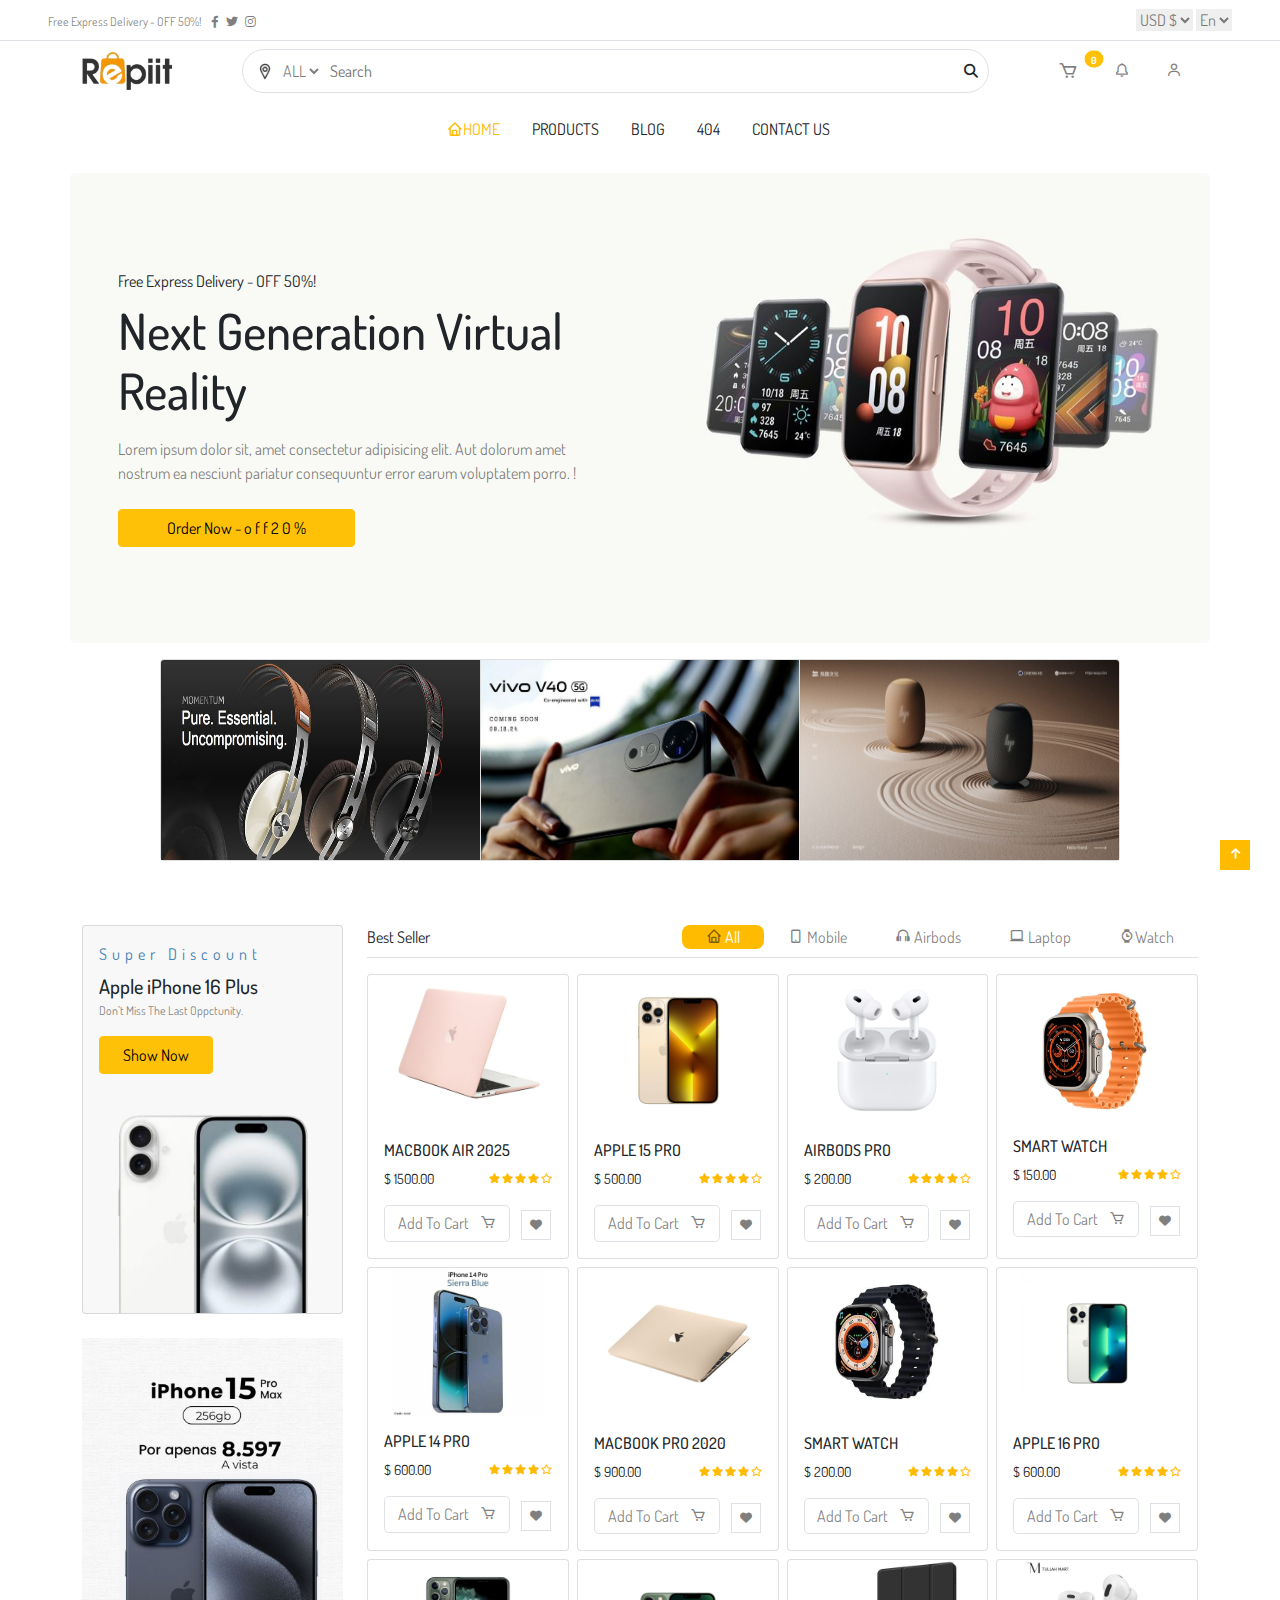
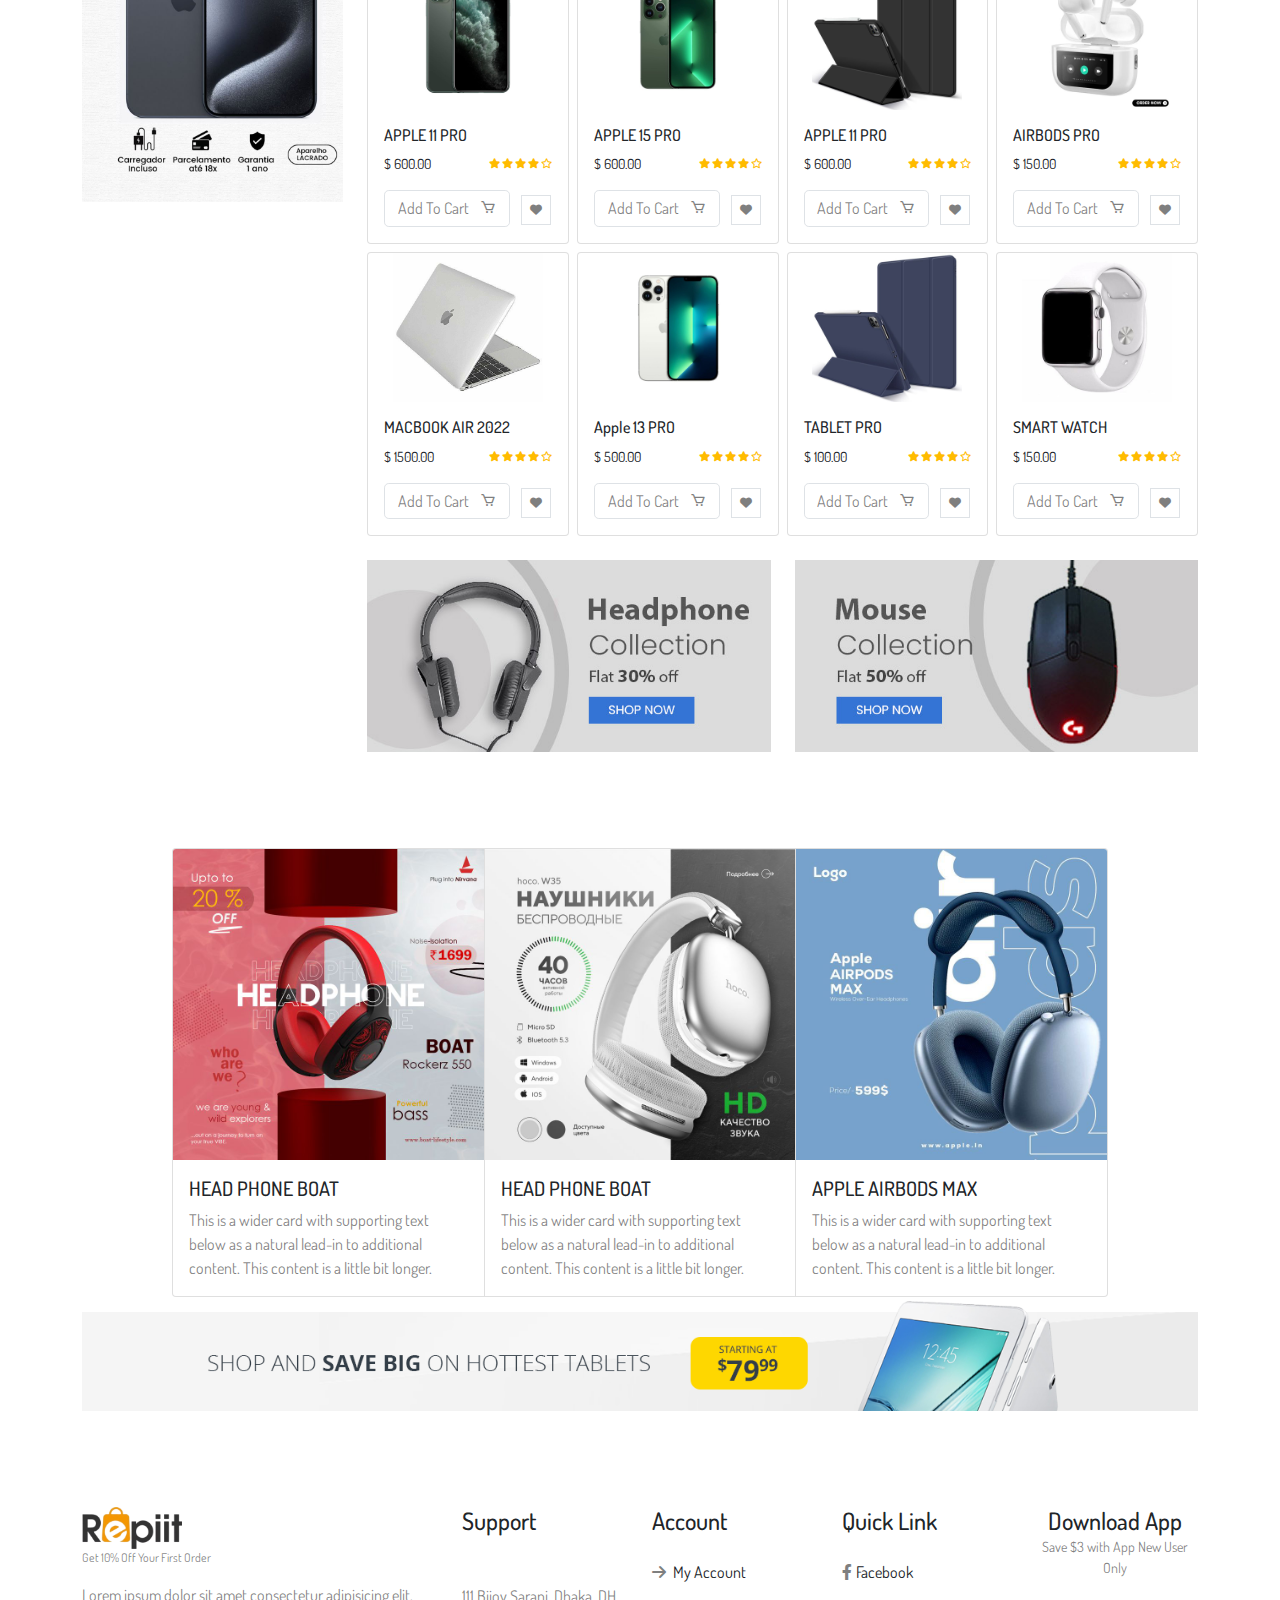
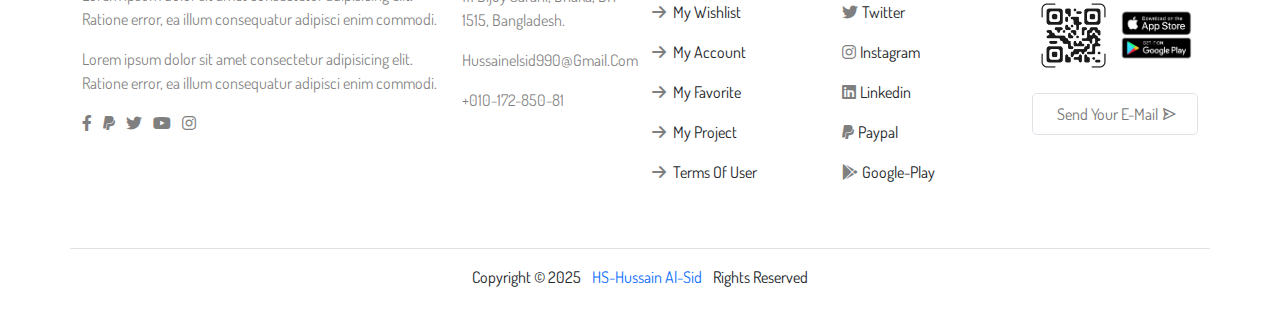
<file: index.html>
<!DOCTYPE html>
<html lang="en">
<head>
    <meta charset="UTF-8">
    <meta name="viewport" content="width=device-width, initial-scale=1.0">
    <title>R e p i i t</title>
    <link rel="stylesheet" href="css/style.css">
    <!-- font Awesome -->
    <link rel="stylesheet" href="css/all.min.css">
    <!-- bootstrap 5 -->
    <link rel="stylesheet" href="css/bootstrap.min.css">

    <link rel="stylesheet" href="css/normalize.css">
    <!-- icon -->
    <link rel="icon" href="image/logo-icon .png">
        <!-- google font  -->
    <link href="https://fonts.googleapis.com/css2?family=Dosis:wght@200..800&family=Nunito:ital,wght@0,200..1000;1,200..1000&family=Quicksand:wght@300..700&family=Roboto+Mono:ital,wght@0,100..700;1,100..700&family=Roboto:ital,wght@0,100..900;1,100..900&family=Varela+Round&family=Work+Sans:ital@0;1&display=swap" rel="stylesheet"/>
    <link href='https://unpkg.com/boxicons@2.1.4/css/boxicons.min.css' rel='stylesheet'>
</head>
<body class="position-relative">
    <a href="#top" class=" text-center  move"><i class= "  fa-solid fa-arrow-up text-black-50 pt-2  "></i>
</a>

<!-- header -->
<header>
    <div class="header-top  text-black-50  w-100 px-md-5 px-2 d-flex justify-content-between border-1 border-bottom py-2">
        <p class="mb-0">
            <span>Free Express Delivery - OFF 50%! </span>
            <sapn class="social ms-2">
                <i class="pe-1 fa-brands fa-facebook-f"></i>
                <i class="pe-1 fa-brands fa-twitter"></i>
                <i class="fa-brands fa-instagram"></i>
            </sapn>
        </p>
    <div>
        <select class="border-0 text-black-50" name="" id="">
            <option value="USD"> USD $</option>
            <option value="EUR">EUR</option>
            <option value="GBP">GBP</option>
        </select>
        <select  class="border-0 text-black-50"  name="" id="">
            <option value="En">En</option>
            <option value="Ar">Ar</option>
        </select>
    </div>
    </div>
    <div class="header-center mt-md-0 mt-2 py-2 container d-flex justify-content-between align-items-center ">
        <img src="image/logo.png" class="logo"  alt="">
        <div class="search position-relative border border-1 ms-2 ms-md-0 px-3   py-md-1 rounded-pill d-flex justify-content-between align-items-center">
            <img src="image/location.png" class=" me-1 me-md-2" style="width: 12px;" alt="">
            <select name="" class="border-0 bg-white text-black-50" id="">
                <option value="">ALL</option>
            </select>
            <input type="search" class="border-0 p-md-2 px-1 py-2  rounded-pill" placeholder="Search ">
             <i class="fa-solid fa-search"></i> 
        </div>
        <div class="d-flex user">
            <button  class="push text-black-50 position-relative  "><i class='me-md-3  fs-5 bx bx-cart'></i><span class=" position-absolute top-0 start-100 translate-middle badge rounded-pill bg-warning" style="font-size: 10px;" id="quantity">0</span></button>
            <div class="sidebar text-white p-3  position-absolute  end-0">
            <i class="fa fa-solid fa-x exit"></i>
            <div id="cartItem" class="text-capitalize mt-3 ">your cart</div>       
            <div class="foot d-flex justify-content-between align-items-center border-top border-1 pt-3 ">
                <h5 class="text-capitalize text-warning ">total</h5>
                <p id="total" class="text-warning">$ 0.00</p>
    </div>
            </div>
            
            <a href="" class="text-black-50"><i class='mx-md-3 px-1 fs-6 bx bx-bell'></i></a>
            <a href="login.html" target="_blank" class="text-black-50"><i class='mx-md-3 fs-6 bx bx-user'></i></a>
        </div>
    </div>
    <div class="header-bootom container pt-2  ">
        <nav class="navbar navbar-expand-lg pt-0">
            <ul class="nav m-auto py-md-2 d-flex align-items-center ">
                <li class="pe-md-3 pe-1 ">
                    <div class="d-flex align-items-center">
                        <i class='bx bx-home text-black-50 active' ></i>
                        <a href="index.html" target="_self" class="active text-uppercase text-dark">home</a>
                    </div>
                </li>
                <li class="px-md-3 px-1"><a href="#product" class="text-dark text-uppercase ">Products</a></li>
                <li class="px-md-3 px-1"><a href="#blog" class="text-dark text-uppercase ">Blog</a></li>
                <li class="px-md-3 px-1"><a href="404.html" target="_self" class="text-dark text-capitalize">404</a></li>
                <li class="ps-md-3 px-1"><a href="contact.html" target="_self" class="text-dark text-uppercase ">Contact us</a></li>
            </ul>
        </nav>
    </div>
</header>
<!--end header -->
<!-- home -->
<section class="home py-3">
    <div class="container py-5 rounded-3  ">
        <div class="row">
<div class="col-md-6  p-5 text-center text-md-start">
    <p class="m-0">Free Express Delivery - OFF 50%!</p>
    <h1 class="text-capitalize  my-2">Next Generation Virtual reality</h1>
    <p class="text-black-50 py-2">Lorem ipsum dolor sit, amet consectetur adipisicing elit. Aut dolorum amet nostrum ea nesciunt pariatur consequuntur error earum voluptatem porro. !</p>
    <a href="contact.html" target="_blank" class="btn btn-warning px-5 ">Order Now - o f f 2 0 %</a>
</div>
<div class="col-md-6 ">
    <img src="image/home (5).jpeg" class="w-100  home-photo" alt="">
</div>
        </div>
    </div>
    <div class="card-group w-75 m-auto mt-3">
    <div class="card">
        <img src="image/Sennheiser.jpeg" class="card-img-top" alt="...">
    </div>
    <div class="card">
        <img src="image/Upcoming vivo V40 is co-engineered with ZEISS.jpeg" class="card-img-top" alt="...">
    </div>
    <div class="card">
        <img src="image/download (27).jpeg" class="card-img-top" alt="...">
    </div>
</div>
</section>
<!--end home -->
<!-- product -->
<section class="product py-5" id="product">
    <div class="container">
        <div class="row">
            <div class="col-md-3  position-relative">
                <div class="card discount">
                    <div class="card-body">
                    <span class="text-capitalize">super discount</span>
                    <h5 class="card-title pt-2 mb-1">Apple iPhone 16 Plus</h5>
                    <p class="card-text text-capitalize text-black-50">don’t miss the last oppctunity.</p>
                    <a href="detiels.html" class="btn btn-warning w-50">Show Now</a>
                    </div>
                    <img src="image/png.png" class="card-img-top w-75 m-auto pt-4" alt="">
                </div>
                <div class="mt-4">
                    <img src="image/d.jpeg" class="w-100" alt="">
                </div>
                <div class="mt-4">
                    <video src="image/v.mp4" class="w-100"  muted autoplay loop  >
                         
                    </video>
                </div>
            </div>
            <div class="col-md-9">
            <div class="top mt-md-0 mt-4 d-flex justify-content-between pb-2 border-bottom">
                <p class="p-0 m-0 text-capitalize">best seller</p>
                <ul class="m-0 d-flex justify-content-between switcher">
                    <li data-cat=".all" class="px-md-4 px-2 text-black-50 text-capitalize active"><i class='bx bx-home bx-tada text-black-50 '></i> All</li>
                    <li data-cat=".mobile" class="px-md-4 px-2 text-black-50 text-capitalize"><i class='bx bx-mobile-alt bx-tada text-black-50 '></i> mobile</li>
                    <li data-cat=".headphone" class="px-md-4 px-2 text-black-50 text-capitalize"><i class='bx bx-headphone bx-tada text-black-50 '></i> airbods</li>
                    <li data-cat=".laptop" class="px-md-4 px-2 text-black-50 text-capitalize"><i class='bx bx-laptop bx-tada text-black-50 '></i> laptop</li>
                    <li data-cat=".watch" class="px-md-4 px-2 text-black-50 text-capitalize"><i class='bx bxs-watch text-black-50-alt bx-tada text-black-50' ></i>watch</li>
                </ul>
            </div>
                <div id="root"  class=" content row row-cols-1 row-cols-md-4 pt-3 mt-  g-2">
                    
                </div>
                <div class="poster-elec row mt-4 ">
                <div class="col-6"><img src="image/electronics-banner-1.jpg" class="w-100" alt=""></div>
                <div class="col-6"><img src="image/electronics-banner-2.jpg" class="w-100" alt=""></div>
                </div>
            </div>
        </div>
        <!-- <img src="" alt=""> -->
    </div>
</section>
<!--end product -->
<!-- blog -->
<section class="blog" id="blog">
    <div class="container w-75 m-auto mt-md-5">
                <div class="card-group  mt-md-3">
                    <div class="card">
                        <img src="image/blog (2).jpeg" class="w-100 card-img-top" alt="...">
                        <div class="card-body">
                        <h5 class="card-title">HEAD PHONE BOAT</h5>
                        <p class="card-text text-black-50">This is a wider card with supporting text below as a natural lead-in to additional content. This content is a little bit longer.</p>
                        </div>
                    </div>
                    <div class="card">
                        <img src="image/blog.jpeg" class="w-100 card-img-top" alt="...">
                        <div class="card-body">
                        <h5 class="card-title">HEAD PHONE BOAT</h5>
                        <p class="card-text text-black-50">This is a wider card with supporting text below as a natural lead-in to additional content. This content is a little bit longer.</p>
                        </div>
                    </div>
                    <div class="card">
                        <img src="image/blog (3).jpeg" class="w-100 card-img-top" alt="...">
                        <div class="card-body">
                        <h5 class="card-title">APPLE AIRBODS MAX</h5>
                        <p class="card-text text-black-50">This is a wider card with supporting text below as a natural lead-in to additional content. This content is a little bit longer.</p>
                        </div>
                    </div>
                </div>
    </div>
</section>
<!-- end blog -->
<!-- banner -->
<section class="banner">
    <div class="container">
        <img src="image/home-v5-banner.png" class="w-100" alt="">
    </div>
</section>
<!--end banner -->
<!-- footer -->
<footer class="container pt-md-5">
<div class="row border-bottom py-md-5 py-3 ">
    <div class="col-md-4 text-center text-md-start mb-3 mb-md-0">
        <img src="image/logo.png" style="width: 100px;" alt="" class="logo">
        <p class="text-black-50 text-capitalize" style="font-size: 12px;">Get 10% off your first order</p>
        <p class="text-black-50">Lorem ipsum dolor sit amet consectetur adipisicing elit. Ratione error, ea illum consequatur adipisci enim commodi.</p>
        <p class="text-black-50">Lorem ipsum dolor sit amet consectetur adipisicing elit. Ratione error, ea illum consequatur adipisci enim commodi.</p>
        <div class="social">
                <i class="text-black-50 pe-2 fa-brands fa-facebook-f"></i>
                <i class="text-black-50 pe-2 fa-brands fa-paypal"></i>
                <i class="text-black-50 pe-2 fa-brands fa-twitter"></i>
                <i class="text-black-50 pe-2 fa-brands fa-youtube"></i>
                <i class="text-black-50      fa-brands fa-instagram"></i>
        </div>
    </div>
    <div class="col-md-2  text-center text-md-start">
        <h4 class="text-capitalize mb-md-5 mb-3 ">Support</h4>
        <p class="text-capitalize text-black-50">111 Bijoy sarani, Dhaka,  DH 1515, Bangladesh.</p>
        <p class="text-capitalize text-black-50">hussainelsid990@gmail.com</p>
        <p class="text-capitalize text-black-50">+010-172-850-81</p>
    </div>
    <div class="col-md-2  text-center text-md-start  mb-md-0 mb-4 ">
        <h4 class="mb-4">Account</h4>
        <li class="mb-3"><a class="text-decoration-none text-capitalize text-dark " href="#"> <i class="text-black-50 pe-1 fa-solid fa-arrow-right"></i> my account </a></li>
        <li class="mb-3"><a class="text-decoration-none text-capitalize text-dark " href="#"> <i class="text-black-50 pe-1 fa-solid fa-arrow-right"></i> my wishlist </a></li>
        <li class="mb-3"><a class="text-decoration-none text-capitalize text-dark " href="#"> <i class="text-black-50 pe-1 fa-solid fa-arrow-right"></i> my account </a></li>
        <li class="mb-3"><a class="text-decoration-none text-capitalize text-dark " href="#"> <i class="text-black-50 pe-1 fa-solid fa-arrow-right"></i> my favorite </a></li>
        <li class="mb-3"><a class="text-decoration-none text-capitalize text-dark " href="#"> <i class="text-black-50 pe-1 fa-solid fa-arrow-right"></i> my project </a></li>
        <li class="mb-3"><a class="text-decoration-none text-capitalize text-dark " href="#"> <i class="text-black-50 pe-1 fa-solid fa-arrow-right"></i> terms of user </a></li>
    </div>
    <div class="col-md-2  text-center text-md-start mb-md-0 mb-4">
        <h4 class="mb-4">Quick Link</h4>
        <li class="mb-3"><a class="text-decoration-none text-capitalize text-dark  " href="#"> <i class="text-black-50 pe-1 fa-brands fa-facebook-f"></i>facebook</a></li>
        <li class="mb-3"><a class="text-decoration-none text-capitalize text-dark  " href="#"> <i class="text-black-50 pe-1 fa-brands fa-twitter"></i>twitter</a></li>
        <li class="mb-3"><a class="text-decoration-none text-capitalize text-dark  " href="#"> <i class="text-black-50 pe-1 fa-brands fa-instagram"></i>instagram</a></li>
        <li class="mb-3"><a class="text-decoration-none text-capitalize text-dark  " href="#"> <i class="text-black-50 pe-1 fa-brands fa-linkedin"></i>linkedin</a></li>
        <li class="mb-3"><a class="text-decoration-none text-capitalize text-dark  " href="#"> <i class="text-black-50 pe-1 fa-brands fa-paypal"></i>paypal</a></li>
        <li class="mb-3"><a class="text-decoration-none text-capitalize text-dark  " href="#"> <i class="text-black-50 pe-1 fa-brands fa-google-play"></i>google-play</a></li>    </div>
    <div class="col-md-2 mb-md-0 mb-3 text-center ">
    <h4 class="mb-0">Download App</h4>
    <p class="text-black-50" style="font-size: 14px;">Save $3 with App New User Only</p>
    <div class="mb-3">
        <img src="image/Premium Vector _ Qr code sample vector abstract icon isolated on white background Vector illustration.jpeg" class="w-50" alt=""><img src="image/app (2).jpeg" class="w-50" alt="">
    </div>
    <form action="">
        <div class="border py-2 rounded-3 position-relative ">
            <input type="email" name="" class="border-0 w-100 px-4 text-capitalize text-black-50 " placeholder="send your E-mail" id="">
            <i class='bx bx-send text-black-50'></i>
        </div>
    </form>
    </div>
</div>
<div class="text-center pt-3 pb-1">
            <p class="">Copyright &copy; 2025 <a href="" class="text-decoration-none  mx-2">HS-Hussain Al-Sid</a> Rights Reserved </p>
</div>
</footer>
<!-- footer -->
<script src="js/main.js"></script>
<script src="js/bootstrap.bundle.min.js"></script>
</body>
</html>
</file>
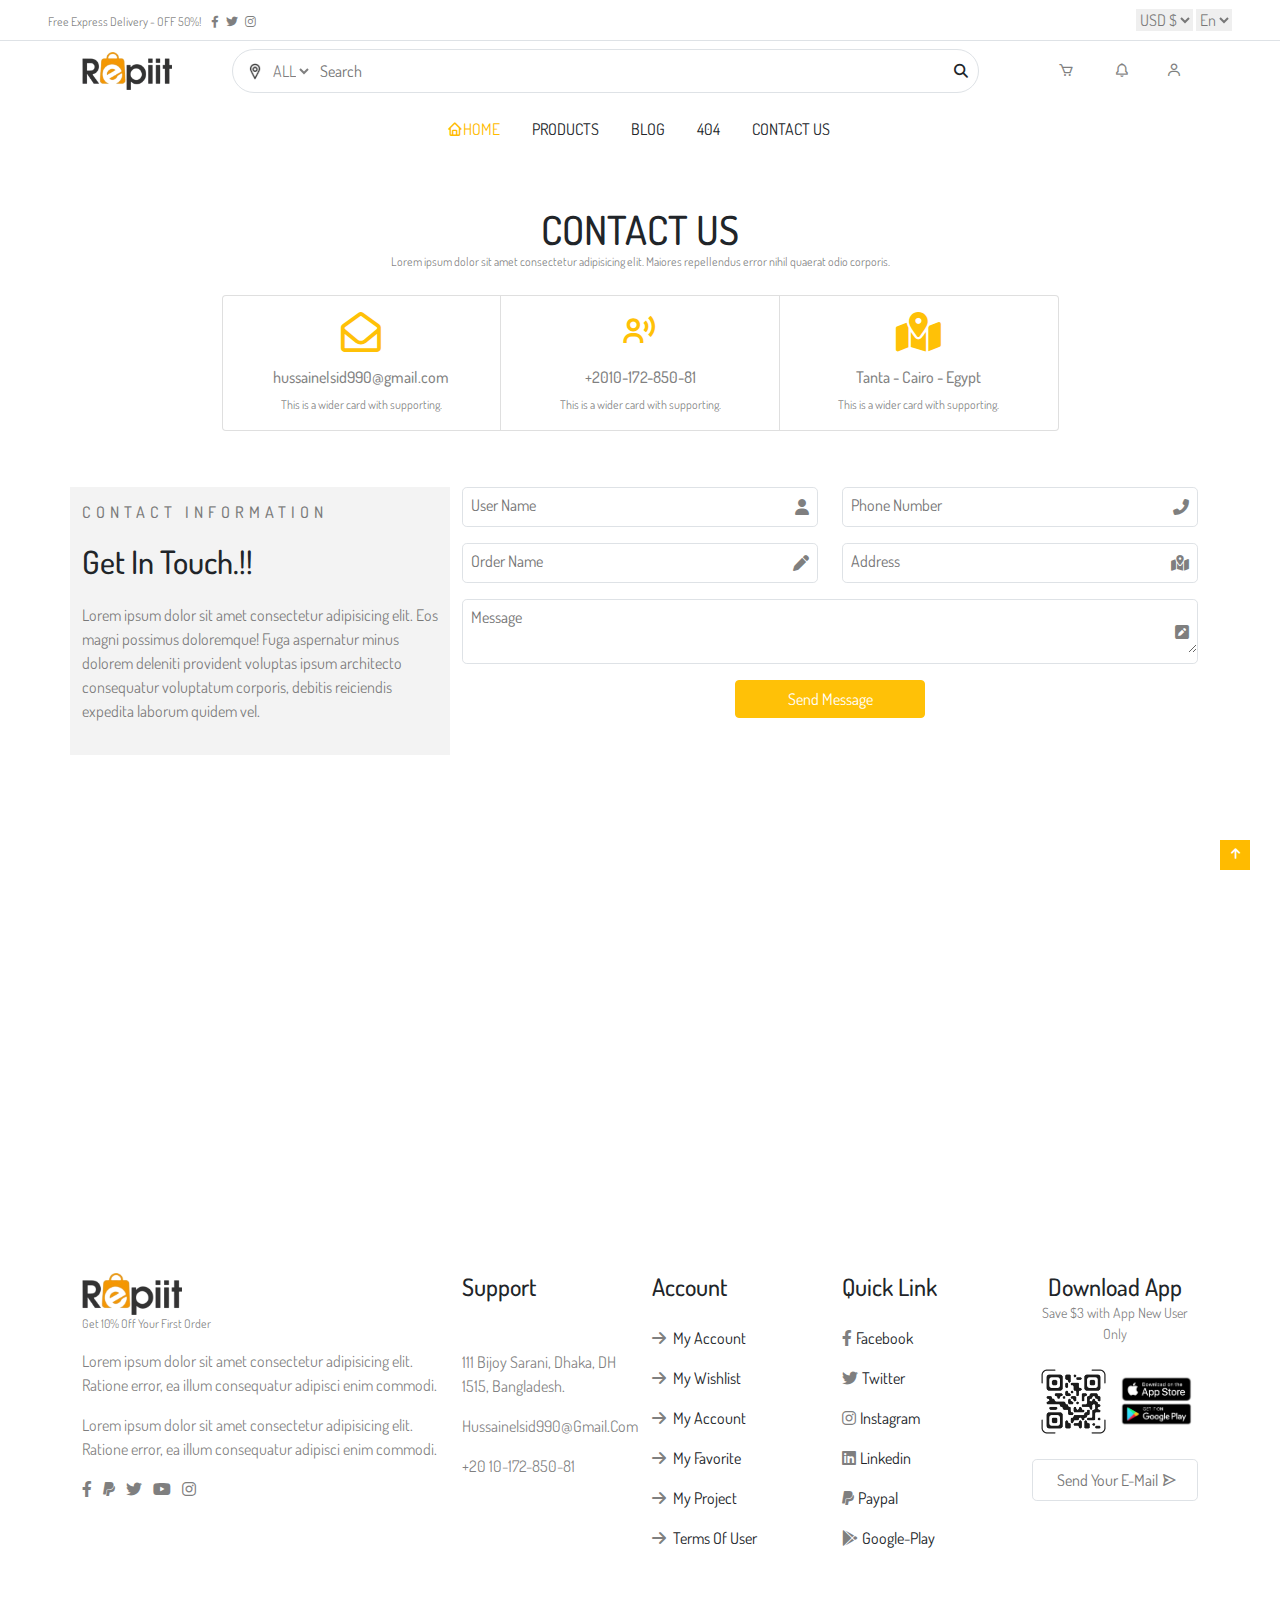
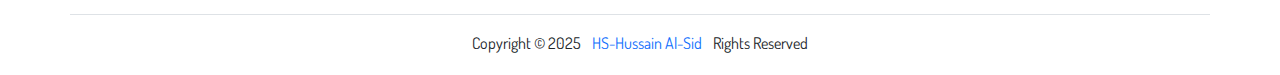
<file: contact.html>
<!DOCTYPE html>
<html lang="en">
<head>
    <meta charset="UTF-8">
    <meta name="viewport" content="width=device-width, initial-scale=1.0">
    <title>C O N T A C T U S</title>
    <link rel="stylesheet" href="css/style.css">
    <!-- font Awesome -->
    <link rel="stylesheet" href="css/all.min.css">
    <!-- bootstrap 5 -->
    <link rel="stylesheet" href="css/bootstrap.min.css">

    <link rel="stylesheet" href="css/normalize.css">
    <!-- icon -->
    <link rel="icon" href="image/logo-icon .png">
        <!-- google font  -->
    <link href="https://fonts.googleapis.com/css2?family=Dosis:wght@200..800&family=Nunito:ital,wght@0,200..1000;1,200..1000&family=Quicksand:wght@300..700&family=Roboto+Mono:ital,wght@0,100..700;1,100..700&family=Roboto:ital,wght@0,100..900;1,100..900&family=Varela+Round&family=Work+Sans:ital@0;1&display=swap" rel="stylesheet"/>
    <link href='https://unpkg.com/boxicons@2.1.4/css/boxicons.min.css' rel='stylesheet'>
</head>
  <body class="position-relative">
    <a href="#top" class=" text-center  move"><i class= "  fa-solid fa-arrow-up text-black-50 pt-2  "></i>
</a>
    <!-- header -->
<header>
    <div class="header-top  text-black-50  w-100 px-md-5 px-2 d-flex justify-content-between border-1 border-bottom py-2">
        <p class="mb-0">
            <span>Free Express Delivery - OFF 50%! </span>
            <sapn class="social ms-2">
                <i class="pe-1 fa-brands fa-facebook-f"></i>
                <i class="pe-1 fa-brands fa-twitter"></i>
                <i class="fa-brands fa-instagram"></i>
            </sapn>
        </p>
    <div>
        <select class="border-0 text-black-50" name="" id="">
            <option value="USD"> USD $</option>
            <option value="EUR">EUR</option>
            <option value="GBP">GBP</option>
        </select>
        <select  class="border-0 text-black-50"  name="" id="">
            <option value="En">En</option>
            <option value="Ar">Ar</option>
        </select>
    </div>
    </div>
    <div class="header-center mt-md-0 mt-2 py-2 container d-flex justify-content-between align-items-center ">
        <img src="image/logo.png" class="logo"  alt="">
        <div class="search position-relative border border-1 ms-2 ms-md-0 px-3   py-md-1 rounded-pill d-flex justify-content-between align-items-center">
            <img src="image/location.png" class=" me-1 me-md-2" style="width: 12px;" alt="">
            <select name="" class="border-0 bg-white text-black-50" id="">
                <option value="">ALL</option>
            </select>
            <input type="search" class="border-0 p-md-2 px-1 py-2  rounded-pill" placeholder="Search ">
             <i class="fa-solid fa-search"></i> 
        </div>
        <div class="d-flex user">

          <a href="" class="text-black-50"><i class='mx-md-3 px-1 fs-6 bx bx-cart'></i></a>
          <a href="" class="text-black-50"><i class='mx-md-3 px-1 fs-6 bx bx-bell'></i></a>
            
            <a href="login.html" target="_blank" class="text-black-50"><i class='mx-md-3 fs-6 bx bx-user'></i></a>
        </div>
    </div>
    <div class="header-bootom container pt-2  ">
        <nav class="navbar navbar-expand-lg pt-0">
            <ul class="nav m-auto py-md-2 d-flex align-items-center ">
                <li class="pe-md-3 pe-1 ">
                    <div class="d-flex align-items-center">
                        <i class='bx bx-home text-black-50 active' ></i>
                        <a href="index.html" target="_self" class="active text-uppercase text-dark">home</a>
                    </div>
                </li>
                <li class="px-md-3 px-1"><a href="index.html " class="text-dark text-uppercase ">Products</a></li>
                <li class="px-md-3 px-1"><a href="index.html " class="text-dark text-uppercase ">Blog</a></li>
                <li class="px-md-3 px-1"><a href="404.html" target="_self" class="text-dark text-capitalize">404</a></li>
                <li class="ps-md-3 px-1"><a href="#" target="_self" class="text-dark text-uppercase ">Contact us</a></li>
            </ul>
        </nav>
    </div>
</header>
    <!-- header -->
    <section class="contact">
      <div class="container  pt-md-5">
        <div class="tittel   text-center position-relative ">
          <h3 class="m-0 p-0 text-uppercase fs-1 ">contact us</h3>
          <p class="text-black-50" style="font-size: 12px;">Lorem ipsum dolor sit amet consectetur adipisicing elit. Maiores repellendus error nihil quaerat odio corporis.</p>
        </div>
        <div class="card-group w-75 m-auto mb-3 py-md-2 text-center">
          <div class="card">
            <i class="fs-1 text-warning pt-3 fa-regular fa-envelope-open"></i>
            <div class="card-body">
              <h6 class="card-title text-black-50">hussainelsid990@gmail.com</h6>
              <p style="font-size: 12px;" class="card-text text-black-50">This is a wider card with supporting.</p>
            </div>
          </div>
            <div class="card text-center">
            <i class="fs-1 text-warning pt-3 bx bx-user-voice"></i>
            <div class="card-body">
              <h6 class="card-title text-black-50">+2010-172-850-81</h6>
              <p style="font-size: 12px;" class="card-text text-black-50">This is a wider card with supporting.</p>
            </div>
          </div>
          <div class="card text-center">
            <i class="fs-1 text-warning pt-3 fa-solid fa-map-location-dot"></i>
            <div class="card-body">
              <h6 class="card-title text-black-50">Tanta - Cairo - Egypt</h6>
              <p style="font-size: 12px;" class="card-text text-black-50">This is a wider card with supporting.</p>
            </div>		
          </div>

        </div>
        <div class="row my-md-5">
          <div class="col-md-4 mb-4 py-3 text-center text-md-start" style="background-color: rgb(243, 243, 243);">
            <h6 class="text-black-50 text-uppercase" style="letter-spacing: 5px;">Contact Information</h6>
            <h1 class="">Get In Touch.!!</h2>
            <p  class="text-black-50">Lorem ipsum dolor sit amet consectetur adipisicing elit. Eos magni possimus doloremque! Fuga aspernatur minus dolorem deleniti provident voluptas ipsum architecto consequatur voluptatum corporis, debitis reiciendis expedita laborum quidem vel.</p>
          </div>
          <div class="col-md-8">
            <form action="">
            <div class="row">
                <div class="col-md-6">
                <div class="form-box  mb-3 ps-2 rounded-3 border border-1 pb-1 position-relative">
                    <input class="w-100 border-0 py-2" type="text" name="" placeholder="User Name" id="" style="outline: none; background-color: transparent;" />
                    <i class="fa fa-solid fa-user text-black-50 position-absolute top-50 end-0 translate-middle-y me-2"></i>
                </div>
                <div class="form-box  mb-3 ps-2 rounded-3 border border-1 pb-1 position-relative">
                    <input class="w-100 border-0 py-2" type="text" name="" placeholder="Order Name" id="" style="outline: none; background-color: transparent;" />
                    <i class="fa fa-solid fa-pen text-black-50 position-absolute top-50 end-0 translate-middle-y me-2"></i>
                </div>
 
                </div>
                <div class="col-md-6">
                <div class="form-box  mb-3 ps-2 rounded-3 border border-1 pb-1 position-relative">
                    <input class="w-100 border-0 py-2" type="number" name="" placeholder="Phone Number" id="" style="outline: none; background-color: transparent;" />
                    <i class="fa fa-solid fa-phone-flip text-black-50 position-absolute top-50 end-0 translate-middle-y me-2"></i>
                </div>
                                <div class="form-box  mb-3 ps-2 rounded-3 border border-1 pb-1 position-relative">
                    <input class="w-100 border-0 py-2" type="text" name="" placeholder="Address" id="" style="outline: none; background-color: transparent;" />
                    <i class="fa fa-solid fa-map-location-dot text-black-50 position-absolute top-50 end-0 translate-middle-y me-2"></i>
                </div>
                </div>
                <div class="col-md-12">
                    <div class="form-box  mb-3 ps-2 rounded-3 border border-1 pb-1 position-relative">
                    <textarea class="w-100 border-0 py-2" name="" placeholder="Message" id="" style="outline: none; background-color: transparent;"></textarea>
                    <i class="fa fa-solid fa-pen-square text-black-50 position-absolute top-50 end-0 translate-middle-y me-2"></i>
                </div>
            </div>
            <button class="btn btn-warning w-25 m-auto mb-3 text-white">Send Message</button>
            </form>
          </div>
        </div>
        <iframe
          class="rounded-3"
          src="https://www.google.com/maps/embed?pb=!1m18!1m12!1m3!1d6956.787680529979!2d31.00718156331567!3d30.797270044804204!2m3!1f0!2f0!3f0!3m2!1i1024!2i768!4f13.1!3m3!1m2!1s0x14f7c976cc688d87%3A0xd7aea7220d81518f!2z2LTYp9ix2Lkg2LPYudmK2K_YjCDYt9mG2LfYpyAo2YLYs9mFIDIp2Iwg2YLYs9mFINir2KfZhiDYt9mG2LfYp9iMINmF2K3Yp9mB2LjYqSDYp9mE2LrYsdio2YrYqQ!5e0!3m2!1sar!2seg!4v1738839104277!5m2!1sar!2seg"
          width="100%"
          height="350"
          style="border: 0"
          allowfullscreen=""
          loading="lazy"
          referrerpolicy="no-referrer-when-downgrade"
        ></iframe>
      </div>
    </section>
<!-- footer -->
<footer class="container pt-md-5">
<div class="row border-bottom py-md-5 py-3 ">
    <div class="col-md-4 text-center text-md-start mb-3 mb-md-0">
        <img src="image/logo.png" style="width: 100px;" alt="" class="logo">
        <p class="text-black-50 text-capitalize" style="font-size: 12px;">Get 10% off your first order</p>
        <p class="text-black-50">Lorem ipsum dolor sit amet consectetur adipisicing elit. Ratione error, ea illum consequatur adipisci enim commodi.</p>
        <p class="text-black-50">Lorem ipsum dolor sit amet consectetur adipisicing elit. Ratione error, ea illum consequatur adipisci enim commodi.</p>
        <div class="social">
                <i class="text-black-50 pe-2 fa-brands fa-facebook-f"></i>
                <i class="text-black-50 pe-2 fa-brands fa-paypal"></i>
                <i class="text-black-50 pe-2 fa-brands fa-twitter"></i>
                <i class="text-black-50 pe-2 fa-brands fa-youtube"></i>
                <i class="text-black-50      fa-brands fa-instagram"></i>
        </div>
    </div>
    <div class="col-md-2  text-center text-md-start">
        <h4 class="text-capitalize mb-md-5 mb-3 ">Support</h4>
        <p class="text-capitalize text-black-50">111 Bijoy sarani, Dhaka,  DH 1515, Bangladesh.</p>
        <p class="text-capitalize text-black-50">hussainelsid990@gmail.com</p>
        <p class="text-capitalize text-black-50">+20 10-172-850-81</p>
    </div>
    <div class="col-md-2  text-center text-md-start  mb-md-0 mb-4 ">
        <h4 class="mb-4">Account</h4>
        <li class="mb-3"><a class="text-decoration-none text-capitalize text-dark " href="#"> <i class="text-black-50 pe-1 fa-solid fa-arrow-right"></i> my account </a></li>
        <li class="mb-3"><a class="text-decoration-none text-capitalize text-dark " href="#"> <i class="text-black-50 pe-1 fa-solid fa-arrow-right"></i> my wishlist </a></li>
        <li class="mb-3"><a class="text-decoration-none text-capitalize text-dark " href="#"> <i class="text-black-50 pe-1 fa-solid fa-arrow-right"></i> my account </a></li>
        <li class="mb-3"><a class="text-decoration-none text-capitalize text-dark " href="#"> <i class="text-black-50 pe-1 fa-solid fa-arrow-right"></i> my favorite </a></li>
        <li class="mb-3"><a class="text-decoration-none text-capitalize text-dark " href="#"> <i class="text-black-50 pe-1 fa-solid fa-arrow-right"></i> my project </a></li>
        <li class="mb-3"><a class="text-decoration-none text-capitalize text-dark " href="#"> <i class="text-black-50 pe-1 fa-solid fa-arrow-right"></i> terms of user </a></li>
    </div>
    <div class="col-md-2  text-center text-md-start mb-md-0 mb-4">
        <h4 class="mb-4">Quick Link</h4>
        <li class="mb-3"><a class="text-decoration-none text-capitalize text-dark  " href="#"> <i class="text-black-50 pe-1 fa-brands fa-facebook-f"></i>facebook</a></li>
        <li class="mb-3"><a class="text-decoration-none text-capitalize text-dark  " href="#"> <i class="text-black-50 pe-1 fa-brands fa-twitter"></i>twitter</a></li>
        <li class="mb-3"><a class="text-decoration-none text-capitalize text-dark  " href="#"> <i class="text-black-50 pe-1 fa-brands fa-instagram"></i>instagram</a></li>
        <li class="mb-3"><a class="text-decoration-none text-capitalize text-dark  " href="#"> <i class="text-black-50 pe-1 fa-brands fa-linkedin"></i>linkedin</a></li>
        <li class="mb-3"><a class="text-decoration-none text-capitalize text-dark  " href="#"> <i class="text-black-50 pe-1 fa-brands fa-paypal"></i>paypal</a></li>
        <li class="mb-3"><a class="text-decoration-none text-capitalize text-dark  " href="#"> <i class="text-black-50 pe-1 fa-brands fa-google-play"></i>google-play</a></li>    </div>
    <div class="col-md-2 mb-md-0 mb-3 text-center ">
    <h4 class="mb-0">Download App</h4>
    <p class="text-black-50" style="font-size: 14px;">Save $3 with App New User Only</p>
    <div class="mb-3">
        <img src="image/Premium Vector _ Qr code sample vector abstract icon isolated on white background Vector illustration.jpeg" class="w-50" alt=""><img src="image/app (2).jpeg" class="w-50" alt="">
    </div>
    <form action="">
        <div class="border py-2 rounded-3 position-relative ">
            <input type="email" name="" class="border-0 w-100 px-4 text-capitalize text-black-50 " placeholder="send your E-mail" id="">
            <i class='bx bx-send text-black-50'></i>
        </div>
    </form>
    </div>
</div>
<div class="text-center pt-3 pb-1">
            <p class="">Copyright &copy; 2025 <a href="" class="text-decoration-none  mx-2">HS-Hussain Al-Sid</a> Rights Reserved </p>
</div>
</footer>
<!-- footer -->
 <script src="js/main.js"></script>
    <script src="js/bootstrap.bundle.min.js"></script>
  </body>
</html>
</file>
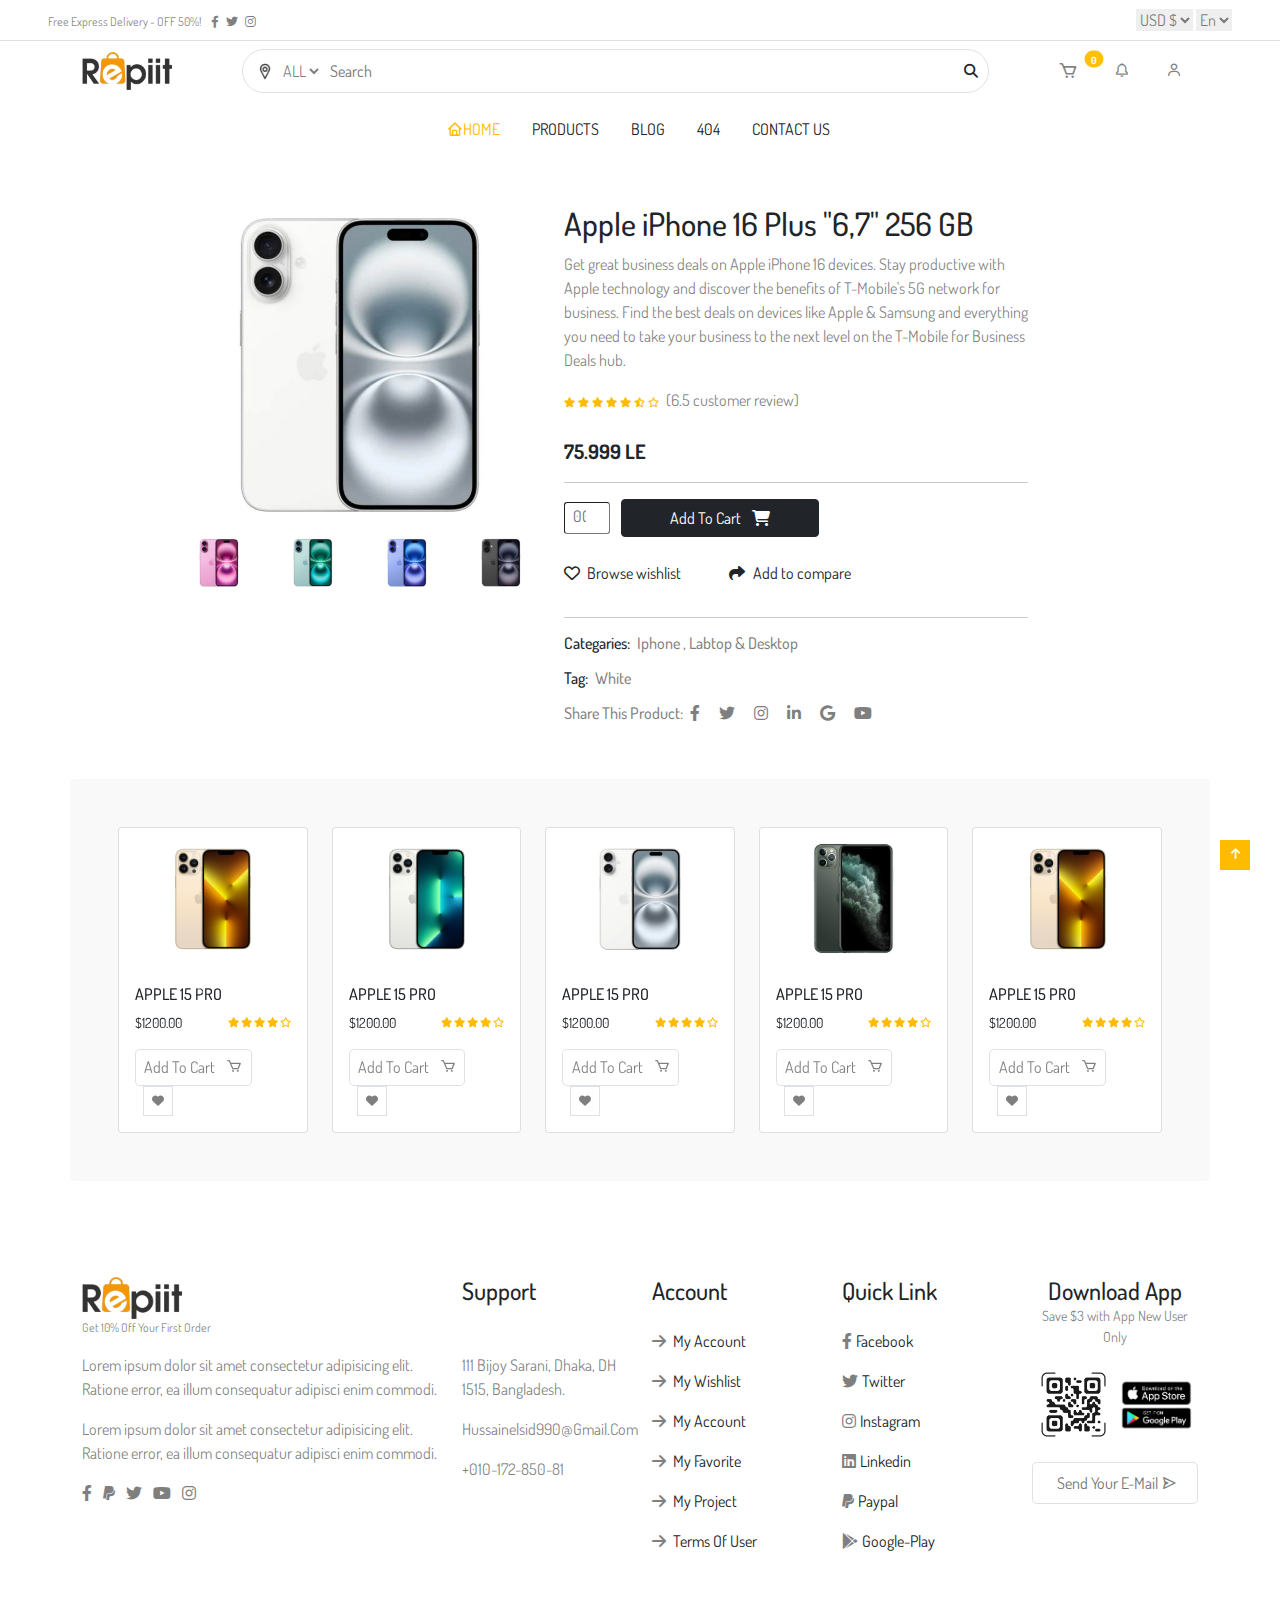
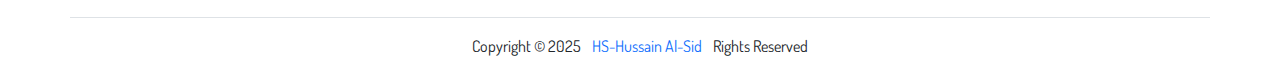
<file: detiels.html>
<!DOCTYPE html>
<html lang="en">
<head>
    <meta charset="UTF-8">
    <meta name="viewport" content="width=device-width, initial-scale=1.0">
    <title>D E T A I L S</title>
    <link rel="stylesheet" href="css/style.css">
    <!-- font Awesome -->
    <link rel="stylesheet" href="css/all.min.css">
    <!-- bootstrap 5 -->
    <link rel="stylesheet" href="css/bootstrap.min.css">
    <link rel="stylesheet" href="css/normalize.css">
    <!-- icon -->
    <link rel="icon" href="image/logo-icon .png">
        <!-- google font  -->
    <link href="https://fonts.googleapis.com/css2?family=Dosis:wght@200..800&family=Nunito:ital,wght@0,200..1000;1,200..1000&family=Quicksand:wght@300..700&family=Roboto+Mono:ital,wght@0,100..700;1,100..700&family=Roboto:ital,wght@0,100..900;1,100..900&family=Varela+Round&family=Work+Sans:ital@0;1&display=swap" rel="stylesheet"/>
    <link href='https://unpkg.com/boxicons@2.1.4/css/boxicons.min.css' rel='stylesheet'>
</head>
<body class="position-relative">
<a href="#top" class=" text-center  move"><i class= "  fa-solid fa-arrow-up text-black-50 pt-2  "></i>
</a>
<header>
    <div class="header-top  text-black-50  w-100 px-md-5 px-2 d-flex justify-content-between border-1 border-bottom py-2">
        <p class="mb-0">
            <span>Free Express Delivery - OFF 50%! </span>
            <sapn class="social ms-2">
                <i class="pe-1 fa-brands fa-facebook-f"></i>
                <i class="pe-1 fa-brands fa-twitter"></i>
                <i class="fa-brands fa-instagram"></i>
            </sapn>
        </p>
    <div>
        <select class="border-0 text-black-50" name="" id="">
            <option value="USD"> USD $</option>
            <option value="EUR">EUR</option>
            <option value="GBP">GBP</option>
        </select>
        <select  class="border-0 text-black-50"  name="" id="">
            <option value="En">En</option>
            <option value="Ar">Ar</option>
        </select>
    </div>
    </div>
    <div class="header-center mt-md-0 mt-2 py-2 container d-flex justify-content-between align-items-center ">
        <img src="image/logo.png" class="logo"  alt="">
        <div class="search position-relative border border-1 ms-2 ms-md-0 px-3   py-md-1 rounded-pill d-flex justify-content-between align-items-center">
            <img src="image/location.png" class=" me-1 me-md-2" style="width: 12px;" alt="">
            <select name="" class="border-0 bg-white text-black-50" id="">
                <option value="">ALL</option>
            </select>
            <input type="search" class="border-0 p-md-2 px-1 py-2  rounded-pill" placeholder="Search ">
             <i class="fa-solid fa-search"></i> 
        </div>
        <div class="d-flex user">
            <button  class="push text-black-50 position-relative  "><i class='me-md-3  fs-5 bx bx-cart'></i><span class=" position-absolute top-0 start-100 translate-middle badge rounded-pill bg-warning" style="font-size: 10px;" id="quantity">0</span></button>
            <div class="sidebar text-white p-3  position-absolute  end-0">
            <i class="fa fa-solid fa-x exit"></i>
            <div id="cartItem" class="text-capitalize mt-3 ">your cart</div>       
            <div class="foot d-flex justify-content-between align-items-center border-top border-1 pt-3 ">
                <h5 class="text-capitalize text-warning ">total</h5>
                <p id="total" class="text-warning">$ 0.00</p>
    </div>
            </div>
            
            <a href="" class="text-black-50"><i class='mx-md-3 px-1 fs-6 bx bx-bell'></i></a>
            <a href="login.html" target="_blank" class="text-black-50"><i class='mx-md-3 fs-6 bx bx-user'></i></a>
        </div>
    </div>
    <div class="header-bootom container pt-2  ">
        <nav class="navbar navbar-expand-lg pt-0">
            <ul class="nav m-auto py-md-2 d-flex align-items-center ">
                <li class="pe-md-3 pe-1 ">
                    <div class="d-flex align-items-center">
                        <i class='bx bx-home text-black-50 active' ></i>
                        <a href="index.html" target="_self" class="active text-uppercase text-dark">home</a>
                    </div>
                </li>
                <li class="px-md-3 px-1"><a href="index.html" class="text-dark text-uppercase ">Products</a></li>
                <li class="px-md-3 px-1"><a href="index.html" class="text-dark text-uppercase ">Blog</a></li>
                <li class="px-md-3 px-1"><a href="404.html" target="_self" class="text-dark text-capitalize">404</a></li>
                <li class="ps-md-3 px-1"><a href="contact.html" target="_self" class="text-dark text-uppercase ">Contact us</a></li>
            </ul>
        </nav>
    </div>
</header>
<section class="container w-75 py-5 detiels">
    <div class="row">
        <div class="col-md-5 mb-4">
            <img src="image/16 (6).jpeg" class="w-100 product" alt="">
                        <ul class="d-md -block p-0 d-flex  ">
                <li class="mx-md-3 py-2 mb-md-2">
                    <img src="image/16 (2).jpeg" alt="" class="w-100"
                    onclick='imgSlider("image/16 (2).jpeg");''>
                </li>
                <li class="mx-md-3 py-2 mb-md-2">
                    <img src="image/16 (3).jpeg" alt="" class="w-100"
                    onclick='imgSlider("image/16 (3).jpeg");''>
                </li>
                <li class="mx-md-3 py-2 mb-md-2">
                    <img src="image/16 (4).jpeg" alt="" class="w-100"
                    onclick='imgSlider("image/16 (4).jpeg");''>
                </li>
                <li class="mx-md-3 py-2 mb-md-2">
                    <img src="image/16 (5).jpeg" alt="" class="w-100"
                    onclick='imgSlider("image/16 (5).jpeg");''>
                </li>
            </ul>
        </div>
        <div class="col-md-6 ps-1 bg-inf o">
            <h2>Apple iPhone 16 Plus "6,7" 256 GB</h2>
            <p class="info-product text-black-50">Get great business deals on Apple iPhone 16 devices. Stay productive with Apple technology and discover the benefits of T-Mobile's 5G network for business. Find the best deals on devices like Apple & Samsung and everything you need to take your business to the next level on the T-Mobile for Business Deals hub.</p>
            <div class="star">
                <i class="fa-solid fa-star"></i>
                <i class="fa-solid fa-star"></i>
                <i class="fa-solid fa-star"></i>
                <i class="fa-solid fa-star"></i>
                <i class="fa-solid fa-star"></i>
                <i class="fa-regular fa-star-half-stroke"></i>
                <i class="fa-regular fa-star"></i>
                <span class="text-black-50 ms-1">(6.5 customer review)</span>
            </div>
            <p class="price mt-4 fs-5 fw-bold">75.999 <span class="">LE</span></p>
            <hr>
            <form action="" class="d-inline  me-2">
                <input type="number" placeholder="000" name="" class="py-1 pb-2 px-2  border-1 rounded-1" style="width: 10%; outline: none;">
            </form>
            <a href="" class="btn btn-dark px-5">Add To Cart <i class=" ps-2 fa-solid fa-cart-shopping"></i> </a>
            <div class="d-flex justify-content-start align-items-center   mt-4 ">
                <p class=""><i class="fa-regular fa-heart me-1"></i> Browse wishlist</p>
                <p class="ms-md-5 ms-4"><i class="fa-solid fa-share me-2"></i>Add to compare</p>
            </div>
            <hr>
            <h6 class="text-capitalize ">categaries:<span class="text-black-50 ps-1"> iphone , labtop & Desktop</span></h6>
            <h6 class="text-capitalize my-3">tag:<span class="text-black-50 ps-1"> white</span></h6>
            <h6 class="text-capitalize text-black-50">share this product: 
                <sapn class="social">
                <i class="pe-md-2 px-1 fa-brands fa-facebook-f"></i>
                <i class="px-md-2 px-1 fa-brands fa-twitter"></i>
                <i class="px-md-2 px-1 fa-brands fa-instagram"></i>
                <i class="px-md-2 px-1 fa-brands fa-linkedin-in"></i>
                <i class="px-md-2 px-1 fa-brands fa-google"></i>
                <i class="px-md-2 px-1 fa-brands fa-youtube"></i>
            </sapn>
            </h6>
        </div>
    </div>
</section>
<section class="container p-5 rounded-3" style="background-color: rgba(243, 243, 243, 0.479);">
<div id="carouselExampleFade" class="carousel slide carousel-fade" data-bs-ride="carousel">
  <div class="carousel-inner">
    <div class="carousel-item active">
        <div class="row row-cols-1 row-cols-md-5 g-4">
            <div class="col">
                <div class="card">
                <img src="image/ip8.jpeg" class="card-img-top w-75 m-auto" alt="...">
                <div class="card-body">
                <h6 class="card-title ">APPLE 15 PRO</h6>
                <div class="d-flex justify-content-between align-items-center mb-3">
                <p style="font-size: 14px;" class='m-0'>$1200.00</p>
                <div class="star"  style="font-size: 10px; color: var(--main-color) ;">
                <i class="fa-solid fa-star"></i>
                <i class="fa-solid fa-star"></i>
                <i class="fa-solid fa-star"></i>
                <i class="fa-solid fa-star"></i>
                <i class="fa-regular fa-star"></i>
                </div>
                </div>
                <button  class=' bttn rounded-3 text-black-50 border border-1 py-2 text-capitalize w-75' >add to cart <i class='bx bx-cart  ms-2'></i> </button>
                <i class='fa-solid fa-heart text-black-50 border-1 border py-2 pb-2 px-2 ms-2' style="font-size: 12px;"></i> 
                </div>
                </div>
                </div>
              <div class="col">
                <div class="card">
                <img src="image/ip5.jpeg" class="card-img-top w-75 m-auto" alt="...">
                <div class="card-body">
                <h6 class="card-title ">APPLE 15 PRO</h6>
                <div class="d-flex justify-content-between align-items-center mb-3">
                <p style="font-size: 14px;" class='m-0'>$1200.00</p>
                <div class="star"  style="font-size: 10px; color: var(--main-color) ;">
                <i class="fa-solid fa-star"></i>
                <i class="fa-solid fa-star"></i>
                <i class="fa-solid fa-star"></i>
                <i class="fa-solid fa-star"></i>
                <i class="fa-regular fa-star"></i>
                </div>
                </div>
                <button  class=' bttn rounded-3 text-black-50 border border-1 py-2 text-capitalize w-75' >add to cart <i class='bx bx-cart  ms-2'></i> </button>
                <i class='fa-solid fa-heart text-black-50 border-1 border py-2 pb-2 px-2 ms-2' style="font-size: 12px;"></i> 
                </div>
                </div>
                </div>
              <div class="col">
                <div class="card">
                <img src="image/ip6.jpeg" class="card-img-top w-75 m-auto" alt="...">
                <div class="card-body">
                <h6 class="card-title ">APPLE 15 PRO</h6>
                <div class="d-flex justify-content-between align-items-center mb-3">
                <p style="font-size: 14px;" class='m-0'>$1200.00</p>
                <div class="star"  style="font-size: 10px; color: var(--main-color) ;">
                <i class="fa-solid fa-star"></i>
                <i class="fa-solid fa-star"></i>
                <i class="fa-solid fa-star"></i>
                <i class="fa-solid fa-star"></i>
                <i class="fa-regular fa-star"></i>
                </div>
                </div>
                <button  class=' bttn rounded-3 text-black-50 border border-1 py-2 text-capitalize w-75' >add to cart <i class='bx bx-cart  ms-2'></i> </button>
                <i class='fa-solid fa-heart text-black-50 border-1 border py-2 pb-2 px-2 ms-2' style="font-size: 12px;"></i> 
                </div>
                </div>
                </div>
              <div class="col">
                <div class="card">
                <img src="image/ip3.jpeg" class="card-img-top w-75 m-auto" alt="...">
                <div class="card-body">
                <h6 class="card-title ">APPLE 15 PRO</h6>
                <div class="d-flex justify-content-between align-items-center mb-3">
                <p style="font-size: 14px;" class='m-0'>$1200.00</p>
                <div class="star"  style="font-size: 10px; color: var(--main-color) ;">
                <i class="fa-solid fa-star"></i>
                <i class="fa-solid fa-star"></i>
                <i class="fa-solid fa-star"></i>
                <i class="fa-solid fa-star"></i>
                <i class="fa-regular fa-star"></i>
                </div>
                </div>
                <button  class=' bttn rounded-3 text-black-50 border border-1 py-2 text-capitalize w-75' >add to cart <i class='bx bx-cart  ms-2'></i> </button>
                <i class='fa-solid fa-heart text-black-50 border-1 border py-2 pb-2 px-2 ms-2' style="font-size: 12px;"></i> 
                </div>
                </div>
                </div>
              <div class="col">
                <div class="card">
                <img src="image/ip8.jpeg" class="card-img-top w-75 m-auto" alt="...">
                <div class="card-body">
                <h6 class="card-title ">APPLE 15 PRO</h6>
                <div class="d-flex justify-content-between align-items-center mb-3">
                <p style="font-size: 14px;" class='m-0'>$1200.00</p>
                <div class="star"  style="font-size: 10px; color: var(--main-color) ;">
                <i class="fa-solid fa-star"></i>
                <i class="fa-solid fa-star"></i>
                <i class="fa-solid fa-star"></i>
                <i class="fa-solid fa-star"></i>
                <i class="fa-regular fa-star"></i>
                </div>
                </div>
                <button  class=' bttn rounded-3 text-black-50 border border-1 py-2 text-capitalize w-75' >add to cart <i class='bx bx-cart  ms-2'></i> </button>
                <i class='fa-solid fa-heart text-black-50 border-1 border py-2 pb-2 px-2 ms-2' style="font-size: 12px;"></i> 
                </div>
                </div>
                </div>
</div>
    </div>
    <div class="carousel-item">
        <div class="row row-cols-1 row-cols-md-5 g-4">
            <div class="col">
                <div class="card">
                <img src="image/w (1).jpeg" class="card-img-top w-75 m-auto" alt="...">
                <div class="card-body">
                <h6 class="card-title ">SMART WATCH PRO</h6>
                <div class="d-flex justify-content-between align-items-center mb-3">
                <p style="font-size: 14px;" class='m-0'>$1200.00</p>
                <div class="star"  style="font-size: 10px; color: var(--main-color) ;">
                <i class="fa-solid fa-star"></i>
                <i class="fa-solid fa-star"></i>
                <i class="fa-solid fa-star"></i>
                <i class="fa-solid fa-star"></i>
                <i class="fa-regular fa-star"></i>
                </div>
                </div>
                <button  class=' bttn rounded-3 text-black-50 border border-1 py-2 text-capitalize w-75' >add to cart <i class='bx bx-cart  ms-2'></i> </button>
                <i class='fa-solid fa-heart text-black-50 border-1 border py-2 pb-2 px-2 ms-2' style="font-size: 12px;"></i> 
                </div>
                </div>
                </div>
              <div class="col">
                <div class="card">
                <img src="image/w (2).jpeg" class="card-img-top w-75 m-auto" alt="...">
                <div class="card-body">
                <h6 class="card-title ">APPLE WATCH PRO</h6>
                <div class="d-flex justify-content-between align-items-center mb-3">
                <p style="font-size: 14px;" class='m-0'>$1200.00</p>
                <div class="star"  style="font-size: 10px; color: var(--main-color) ;">
                <i class="fa-solid fa-star"></i>
                <i class="fa-solid fa-star"></i>
                <i class="fa-solid fa-star"></i>
                <i class="fa-solid fa-star"></i>
                <i class="fa-regular fa-star"></i>
                </div>
                </div>
                <button  class=' bttn rounded-3 text-black-50 border border-1 py-2 text-capitalize w-75' >add to cart <i class='bx bx-cart  ms-2'></i> </button>
                <i class='fa-solid fa-heart text-black-50 border-1 border py-2 pb-2 px-2 ms-2' style="font-size: 12px;"></i> 
                </div>
                </div>
                </div>
              <div class="col">
                <div class="card">
                <img src="image/w (3).jpeg" class="card-img-top w-75 m-auto" alt="...">
                <div class="card-body">
                <h6 class="card-title ">APPLE WATCH </h6>
                <div class="d-flex justify-content-between align-items-center mb-3">
                <p style="font-size: 14px;" class='m-0'>$1200.00</p>
                <div class="star"  style="font-size: 10px; color: var(--main-color) ;">
                <i class="fa-solid fa-star"></i>
                <i class="fa-solid fa-star"></i>
                <i class="fa-solid fa-star"></i>
                <i class="fa-solid fa-star"></i>
                <i class="fa-regular fa-star"></i>
                </div>
                </div>
                <button  class=' bttn rounded-3 text-black-50 border border-1 py-2 text-capitalize w-75' >add to cart <i class='bx bx-cart  ms-2'></i> </button>
                <i class='fa-solid fa-heart text-black-50 border-1 border py-2 pb-2 px-2 ms-2' style="font-size: 12px;"></i> 
                </div>
                </div>
                </div>
              <div class="col">
                <div class="card">
                <img src="image/w (4).jpeg" class="card-img-top w-75 m-auto" alt="...">
                <div class="card-body">
                <h6 class="card-title ">SMART WATCH PRO</h6>
                <div class="d-flex justify-content-between align-items-center mb-3">
                <p style="font-size: 14px;" class='m-0'>$1200.00</p>
                <div class="star"  style="font-size: 10px; color: var(--main-color) ;">
                <i class="fa-solid fa-star"></i>
                <i class="fa-solid fa-star"></i>
                <i class="fa-solid fa-star"></i>
                <i class="fa-solid fa-star"></i>
                <i class="fa-regular fa-star"></i>
                </div>
                </div>
                <button  class=' bttn rounded-3 text-black-50 border border-1 py-2 text-capitalize w-75' >add to cart <i class='bx bx-cart  ms-2'></i> </button>
                <i class='fa-solid fa-heart text-black-50 border-1 border py-2 pb-2 px-2 ms-2' style="font-size: 12px;"></i> 
                </div>
                </div>
                </div>
              <div class="col">
                <div class="card">
                <img src="image/w (5).jpeg" class="card-img-top w-75 m-auto" alt="...">
                <div class="card-body">
                <h6 class="card-title ">ULTRA 800</h6>
                <div class="d-flex justify-content-between align-items-center mb-3">
                <p style="font-size: 14px;" class='m-0'>$1200.00</p>
                <div class="star"  style="font-size: 10px; color: var(--main-color) ;">
                <i class="fa-solid fa-star"></i>
                <i class="fa-solid fa-star"></i>
                <i class="fa-solid fa-star"></i>
                <i class="fa-solid fa-star"></i>
                <i class="fa-regular fa-star"></i>
                </div>
                </div>
                <button  class=' bttn rounded-3 text-black-50 border border-1 py-2 text-capitalize w-75' >add to cart <i class='bx bx-cart  ms-2'></i> </button>
                <i class='fa-solid fa-heart text-black-50 border-1 border py-2 pb-2 px-2 ms-2' style="font-size: 12px;"></i> 
                </div>
                </div>
                </div>
</div>
    </div>
    <div class="carousel-item">
        <div class="row row-cols-1 row-cols-md-5 g-4">
            <div class="col">
                <div class="card">
                <img src="image/lab (1).jpeg" class="card-img-top w-75 m-auto" alt="...">
                <div class="card-body">
                <h6 class="card-title ">MACBOOK PRO</h6>
                <div class="d-flex justify-content-between align-items-center mb-3">
                <p style="font-size: 14px;" class='m-0'>$1200.00</p>
                <div class="star"  style="font-size: 10px; color: var(--main-color) ;">
                <i class="fa-solid fa-star"></i>
                <i class="fa-solid fa-star"></i>
                <i class="fa-solid fa-star"></i>
                <i class="fa-solid fa-star"></i>
                <i class="fa-regular fa-star"></i>
                </div>
                </div>
                <button  class=' bttn rounded-3 text-black-50 border border-1 py-2 text-capitalize w-75' >add to cart <i class='bx bx-cart  ms-2'></i> </button>
                <i class='fa-solid fa-heart text-black-50 border-1 border py-2 pb-2 px-2 ms-2' style="font-size: 12px;"></i> 
                </div>
                </div>
                </div>
              <div class="col">
                <div class="card">
                <img src="image/lab (2).jpeg" class="card-img-top w-75 m-auto" alt="...">
                <div class="card-body">
                <h6 class="card-title ">APPLE PRO 2021</h6>
                <div class="d-flex justify-content-between align-items-center mb-3">
                <p style="font-size: 14px;" class='m-0'>$1200.00</p>
                <div class="star"  style="font-size: 10px; color: var(--main-color) ;">
                <i class="fa-solid fa-star"></i>
                <i class="fa-solid fa-star"></i>
                <i class="fa-solid fa-star"></i>
                <i class="fa-solid fa-star"></i>
                <i class="fa-regular fa-star"></i>
                </div>
                </div>
                <button  class=' bttn rounded-3 text-black-50 border border-1 py-2 text-capitalize w-75' >add to cart <i class='bx bx-cart  ms-2'></i> </button>
                <i class='fa-solid fa-heart text-black-50 border-1 border py-2 pb-2 px-2 ms-2' style="font-size: 12px;"></i> 
                </div>
                </div>
                </div>
              <div class="col">
                <div class="card">
                <img src="image/lab (3).jpeg" class="card-img-top w-75 m-auto" alt="...">
                <div class="card-body">
                <h6 class="card-title ">MACKBOOK 2025 </h6>
                <div class="d-flex justify-content-between align-items-center mb-3">
                <p style="font-size: 14px;" class='m-0'>$1200.00</p>
                <div class="star"  style="font-size: 10px; color: var(--main-color) ;">
                <i class="fa-solid fa-star"></i>
                <i class="fa-solid fa-star"></i>
                <i class="fa-solid fa-star"></i>
                <i class="fa-solid fa-star"></i>
                <i class="fa-regular fa-star"></i>
                </div>
                </div>
                <button  class=' bttn rounded-3 text-black-50 border border-1 py-2 text-capitalize w-75' >add to cart <i class='bx bx-cart  ms-2'></i> </button>
                <i class='fa-solid fa-heart text-black-50 border-1 border py-2 pb-2 px-2 ms-2' style="font-size: 12px;"></i> 
                </div>
                </div>
                </div>
              <div class="col">
                <div class="card">
                <img src="image/lab (4).jpeg" class="card-img-top w-75 m-auto" alt="...">
                <div class="card-body">
                <h6 class="card-title ">MACBOOK AIR 2023</h6>
                <div class="d-flex justify-content-between align-items-center mb-3">
                <p style="font-size: 14px;" class='m-0'>$1200.00</p>
                <div class="star"  style="font-size: 10px; color: var(--main-color) ;">
                <i class="fa-solid fa-star"></i>
                <i class="fa-solid fa-star"></i>
                <i class="fa-solid fa-star"></i>
                <i class="fa-solid fa-star"></i>
                <i class="fa-regular fa-star"></i>
                </div>
                </div>
                <button  class=' bttn rounded-3 text-black-50 border border-1 py-2 text-capitalize w-75' >add to cart <i class='bx bx-cart  ms-2'></i> </button>
                <i class='fa-solid fa-heart text-black-50 border-1 border py-2 pb-2 px-2 ms-2' style="font-size: 12px;"></i> 
                </div>
                </div>
                </div>
              <div class="col">
                <div class="card">
                <img src="image/lab (5).jpeg" class="card-img-top w-75 m-auto" alt="...">
                <div class="card-body">
                <h6 class="card-title ">MAC 16 2021</h6>
                <div class="d-flex justify-content-between align-items-center mb-3">
                <p style="font-size: 14px;" class='m-0'>$1200.00</p>
                <div class="star"  style="font-size: 10px; color: var(--main-color) ;">
                <i class="fa-solid fa-star"></i>
                <i class="fa-solid fa-star"></i>
                <i class="fa-solid fa-star"></i>
                <i class="fa-solid fa-star"></i>
                <i class="fa-regular fa-star"></i>
                </div>
                </div>
                <button  class=' bttn rounded-3 text-black-50 border border-1 py-2 text-capitalize w-75' >add to cart <i class='bx bx-cart  ms-2'></i> </button>
                <i class='fa-solid fa-heart text-black-50 border-1 border py-2 pb-2 px-2 ms-2' style="font-size: 12px;"></i> 
                </div>
                </div>
                </div>
</div>
    </div>
  </div>
  <button class="carousel-control-prev" type="button" data-bs-target="#carouselExampleFade" data-bs-slide="prev">
    <span class="carousel-control-prev-icon" aria-hidden="true"></span>
    <span class="visually-hidden">Previous</span>
  </button>
  <button class="carousel-control-next" type="button" data-bs-target="#carouselExampleFade" data-bs-slide="next">
    <span class="carousel-control-next-icon" aria-hidden="true"></span>
    <span class="visually-hidden">Next</span>
  </button>
</div>
</section>
<!-- footer -->
<footer class="container pt-md-5">
<div class="row border-bottom py-md-5 py-3 ">
    <div class="col-md-4 text-center text-md-start mb-3 mb-md-0">
        <img src="image/logo.png" style="width: 100px;" alt="" class="logo">
        <p class="text-black-50 text-capitalize" style="font-size: 12px;">Get 10% off your first order</p>
        <p class="text-black-50">Lorem ipsum dolor sit amet consectetur adipisicing elit. Ratione error, ea illum consequatur adipisci enim commodi.</p>
        <p class="text-black-50">Lorem ipsum dolor sit amet consectetur adipisicing elit. Ratione error, ea illum consequatur adipisci enim commodi.</p>
        <div class="social">
                <i class="text-black-50 pe-2 fa-brands fa-facebook-f"></i>
                <i class="text-black-50 pe-2 fa-brands fa-paypal"></i>
                <i class="text-black-50 pe-2 fa-brands fa-twitter"></i>
                <i class="text-black-50 pe-2 fa-brands fa-youtube"></i>
                <i class="text-black-50      fa-brands fa-instagram"></i>
        </div>
    </div>
    <div class="col-md-2  text-center text-md-start">
        <h4 class="text-capitalize mb-md-5 mb-3 ">Support</h4>
        <p class="text-capitalize text-black-50">111 Bijoy sarani, Dhaka,  DH 1515, Bangladesh.</p>
        <p class="text-capitalize text-black-50">hussainelsid990@gmail.com</p>
        <p class="text-capitalize text-black-50">+010-172-850-81</p>
    </div>
    <div class="col-md-2  text-center text-md-start  mb-md-0 mb-4 ">
        <h4 class="mb-4">Account</h4>
        <li class="mb-3"><a class="text-decoration-none text-capitalize text-dark " href="#"> <i class="text-black-50 pe-1 fa-solid fa-arrow-right"></i> my account </a></li>
        <li class="mb-3"><a class="text-decoration-none text-capitalize text-dark " href="#"> <i class="text-black-50 pe-1 fa-solid fa-arrow-right"></i> my wishlist </a></li>
        <li class="mb-3"><a class="text-decoration-none text-capitalize text-dark " href="#"> <i class="text-black-50 pe-1 fa-solid fa-arrow-right"></i> my account </a></li>
        <li class="mb-3"><a class="text-decoration-none text-capitalize text-dark " href="#"> <i class="text-black-50 pe-1 fa-solid fa-arrow-right"></i> my favorite </a></li>
        <li class="mb-3"><a class="text-decoration-none text-capitalize text-dark " href="#"> <i class="text-black-50 pe-1 fa-solid fa-arrow-right"></i> my project </a></li>
        <li class="mb-3"><a class="text-decoration-none text-capitalize text-dark " href="#"> <i class="text-black-50 pe-1 fa-solid fa-arrow-right"></i> terms of user </a></li>
    </div>
    <div class="col-md-2  text-center text-md-start mb-md-0 mb-4">
        <h4 class="mb-4">Quick Link</h4>
        <li class="mb-3"><a class="text-decoration-none text-capitalize text-dark  " href="#"> <i class="text-black-50 pe-1 fa-brands fa-facebook-f"></i>facebook</a></li>
        <li class="mb-3"><a class="text-decoration-none text-capitalize text-dark  " href="#"> <i class="text-black-50 pe-1 fa-brands fa-twitter"></i>twitter</a></li>
        <li class="mb-3"><a class="text-decoration-none text-capitalize text-dark  " href="#"> <i class="text-black-50 pe-1 fa-brands fa-instagram"></i>instagram</a></li>
        <li class="mb-3"><a class="text-decoration-none text-capitalize text-dark  " href="#"> <i class="text-black-50 pe-1 fa-brands fa-linkedin"></i>linkedin</a></li>
        <li class="mb-3"><a class="text-decoration-none text-capitalize text-dark  " href="#"> <i class="text-black-50 pe-1 fa-brands fa-paypal"></i>paypal</a></li>
        <li class="mb-3"><a class="text-decoration-none text-capitalize text-dark  " href="#"> <i class="text-black-50 pe-1 fa-brands fa-google-play"></i>google-play</a></li>    </div>
    <div class="col-md-2 mb-md-0 mb-3 text-center ">
    <h4 class="mb-0">Download App</h4>
    <p class="text-black-50" style="font-size: 14px;">Save $3 with App New User Only</p>
    <div class="mb-3">
        <img src="image/Premium Vector _ Qr code sample vector abstract icon isolated on white background Vector illustration.jpeg" class="w-50" alt=""><img src="image/app (2).jpeg" class="w-50" alt="">
    </div>
    <form action="">
        <div class="border py-2 rounded-3 position-relative ">
            <input type="email" name="" class="border-0 w-100 px-4 text-capitalize text-black-50 " placeholder="send your E-mail" id="">
            <i class='bx bx-send text-black-50'></i>
        </div>
    </form>
    </div>
</div>
<div class="text-center pt-3 pb-1">
            <p class="">Copyright &copy; 2025 <a href="" class="text-decoration-none  mx-2">HS-Hussain Al-Sid</a> Rights Reserved </p>
</div>
</footer>
<!-- footer -->
    <script src="js/main.js"></script>
    <script src="js/bootstrap.bundle.min.js"></script>
</body>
</html>
</file>
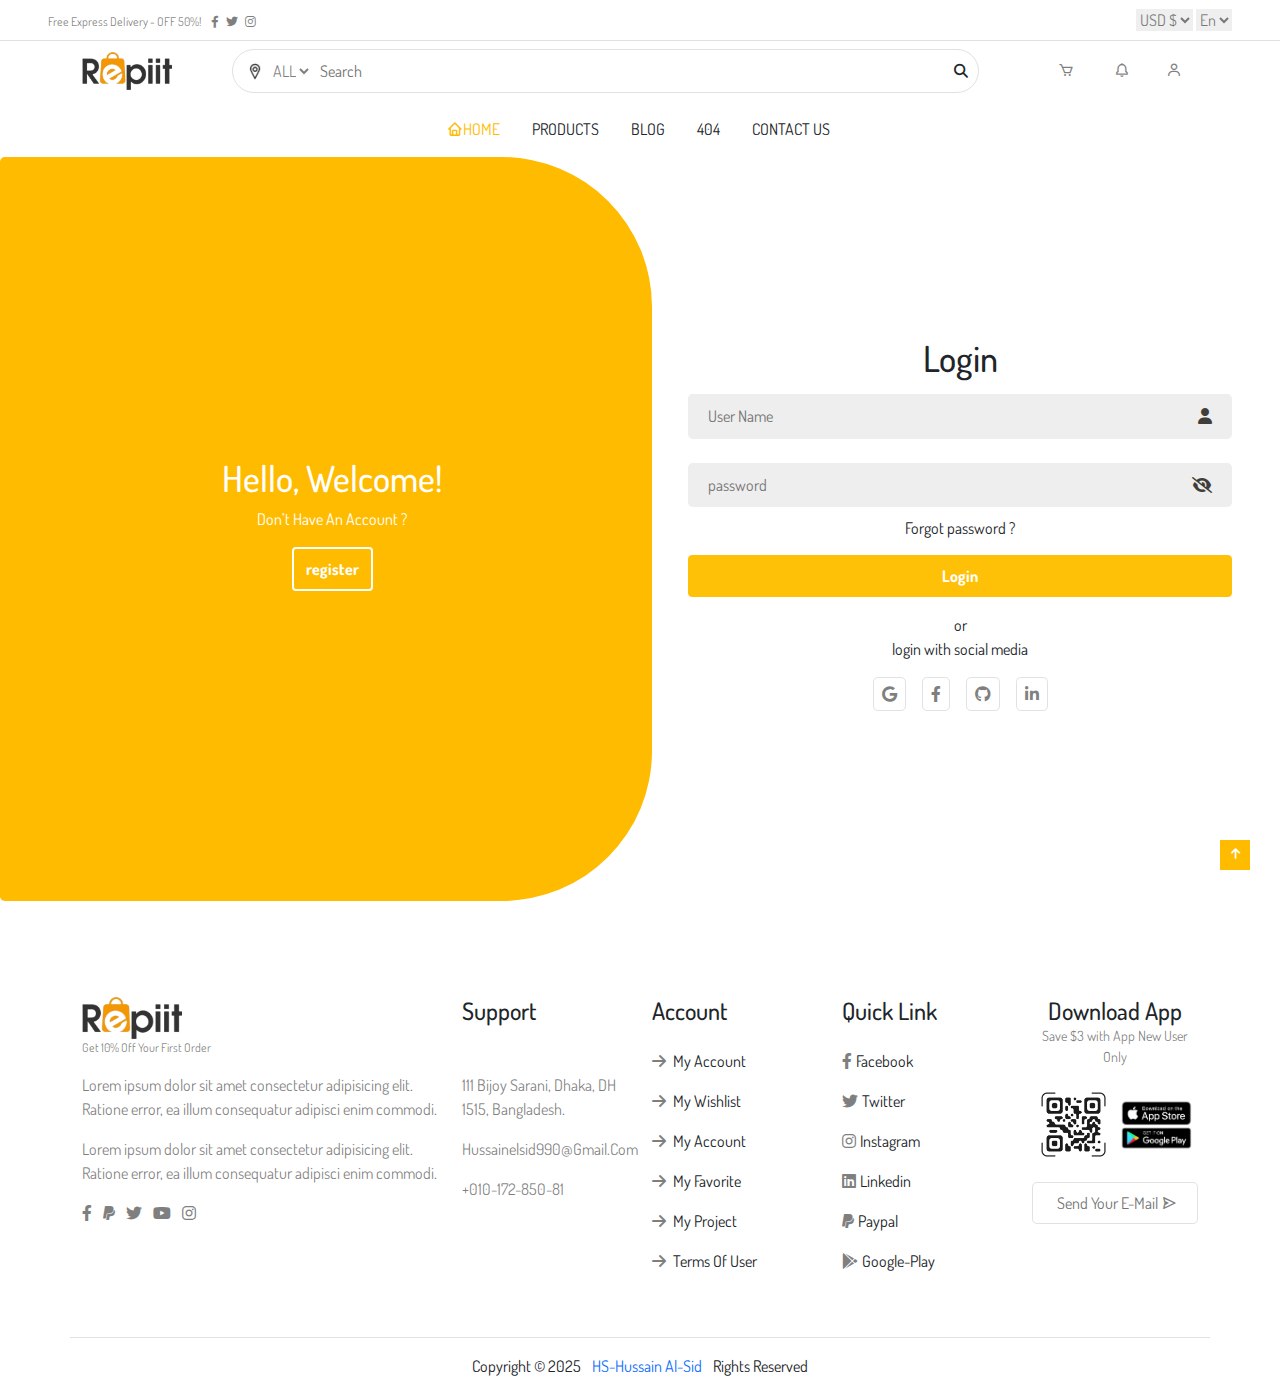
<file: login.html>
<!DOCTYPE html>
<html lang="en">
<head>
    <meta charset="UTF-8">
    <meta name="viewport" content="width=device-width, initial-scale=1.0">
    <title>L O G I N</title>
    <link rel="stylesheet" href="css/style.css">
    <!-- font Awesome -->
    <link rel="stylesheet" href="css/all.min.css">
    <!-- bootstrap 5 -->
    <link rel="stylesheet" href="css/bootstrap.min.css">
    
    <link rel="stylesheet" href="css/normalize.css">
    <!-- icon -->
    <link rel="icon" href="image/logo-icon .png">
        <!-- google font  -->
    <link href="https://fonts.googleapis.com/css2?family=Dosis:wght@200..800&family=Nunito:ital,wght@0,200..1000;1,200..1000&family=Quicksand:wght@300..700&family=Roboto+Mono:ital,wght@0,100..700;1,100..700&family=Roboto:ital,wght@0,100..900;1,100..900&family=Varela+Round&family=Work+Sans:ital@0;1&display=swap" rel="stylesheet"/>
    <link href='https://unpkg.com/boxicons@2.1.4/css/boxicons.min.css' rel='stylesheet'>
</head>
  <body class="position-relative">
    <a href="#top" class=" text-center  move"><i class= "  fa-solid fa-arrow-up text-black-50 pt-2  "></i>
</a>
    <!-- header -->
<header>
    <div class="header-top  text-black-50  w-100 px-md-5 px-2 d-flex justify-content-between border-1 border-bottom py-2">
        <p class="mb-0">
            <span>Free Express Delivery - OFF 50%! </span>
            <sapn class="social ms-2">
                <i class="pe-1 fa-brands fa-facebook-f"></i>
                <i class="pe-1 fa-brands fa-twitter"></i>
                <i class="fa-brands fa-instagram"></i>
            </sapn>
        </p>
    <div>
        <select class="border-0 text-black-50" name="" id="">
            <option value="USD"> USD $</option>
            <option value="EUR">EUR</option>
            <option value="GBP">GBP</option>
        </select>
        <select  class="border-0 text-black-50"  name="" id="">
            <option value="En">En</option>
            <option value="Ar">Ar</option>
        </select>
    </div>
    </div>
    <div class="header-center mt-md-0 mt-2 py-2 container d-flex justify-content-between align-items-center ">
        <img src="image/logo.png" class="logo"  alt="">
        <div class="search position-relative border border-1 ms-2 ms-md-0 px-3   py-md-1 rounded-pill d-flex justify-content-between align-items-center">
            <img src="image/location.png" class=" me-1 me-md-2" style="width: 12px;" alt="">
            <select name="" class="border-0 bg-white text-black-50" id="">
                <option value="">ALL</option>
            </select>
            <input type="search" class="border-0 p-md-2 px-1 py-2  rounded-pill" placeholder="Search ">
             <i class="fa-solid fa-search"></i> 
        </div>
        <div class="d-flex user">

          <a href="" class="text-black-50"><i class='mx-md-3 px-1 fs-6 bx bx-cart'></i></a>
          <a href="" class="text-black-50"><i class='mx-md-3 px-1 fs-6 bx bx-bell'></i></a>
            
            <a href="login.html" target="_blank" class="text-black-50"><i class='mx-md-3 fs-6 bx bx-user'></i></a>
        </div>
    </div>
    <div class="header-bootom container pt-2  ">
        <nav class="navbar navbar-expand-lg pt-0">
            <ul class="nav m-auto py-md-2 d-flex align-items-center ">
                <li class="pe-md-3 pe-1 ">
                    <div class="d-flex align-items-center">
                        <i class='bx bx-home text-black-50 active' ></i>
                        <a href="index.html" target="_self" class="active text-uppercase text-dark">home</a>
                    </div>
                </li>
                <li class="px-md-3 px-1"><a href="index.html" class="text-dark text-uppercase ">Products</a></li>
                <li class="px-md-3 px-1"><a href="index.html" class="text-dark text-uppercase ">Blog</a></li>
                <li class="px-md-3 px-1"><a href="404.html" target="_self" class="text-dark text-capitalize">404</a></li>
                <li class="ps-md-3 px-1"><a href="contact.html" target="_self" class="text-dark text-uppercase ">Contact us</a></li>
            </ul>
        </nav>
    </div>
</header>
    <!-- header -->
<section class="login-page">
        <div
        class="container-fluid w-100 position-relative overflow-hidden bg-white rounded-3 w-md-75"
      >
        <div
          class="form-box login position-absolute h-100 w-50 bg-white d-flex align-items-center text-center text-dark ps-3 px-1 p-md-5"
        >
          <form action="" class="w-100">
            <h1>Login</h1>
            <div class="input-box position-relative my-4">
              <input
                type="text"
                placeholder="User Name"
                required
                class="w-100 rounded-3 border-0 text-dark-50"
              />
              <i class="fa-solid fa-user"></i>
            </div>
            <div class="input-box position-relative my-4">
              <input
                id="password"
                type="password"
                placeholder="password"
                class="w-100 rounded-3 border-0 text-dark-50"
              />
              <i class="fa-solid fa-eye-slash" id="icon"></i>
            </div>
            <div class="forgot-link">
              <a href="#" class="text-decoration-none text-dark"
                >Forgot password ?</a
              >
            </div>
            <button
              type="submit"
              class="btn btn-warning w-100 py-2 text-white fw-bold"
            >
              Login
            </button>
            <p class="my-3">or <br> login with social media</p>
            <div class="social-icons d-flex justify-content-center">
              <a
                href=""
                class="d-inline-flex p-md-2 p-1 border border-1 border-dark-50 rounded-3   text-black-50 mx-1 mx-md-2 "
                ><i class="fa-brands fa-google"></i
              ></a>
              <a
                href=""
                class="d-inline-flex p-md-2 p-1 border border-1 border-dark-50 rounded-3   text-black-50 mx-1 mx-md-2 "
                ><i class="fa-brands fa-facebook-f"></i
              ></a>
              <a
                href=""
                class="d-inline-flex p-md-2 p-1 border border-1 border-dark-50 rounded-3   text-black-50 mx-1 mx-md-2 "
                ><i class="fa-brands fa-github"></i
              ></a>
              <a
                href=""
                class="d-inline-flex p-md-2 p-1 border border-1 border-dark-50 rounded-3   text-black-50 mx-1 mx-md-2 "
                ><i class="fa-brands fa-linkedin-in"></i
              ></a>
            </div>
          </form>
        </div>
        <div
          class="form-box register position-absolute h-100 w-50 bg-white d-flex align-items-center text-center text-dark p-2 p-md-5"
        >
          <form action="" class="w-100">
            <h1 class="fs-md-1 fs-5">Register</h1>
            <div class="input-box position-relative my-4">
              <input
                type="text"
                placeholder="User Name"
                class="w-100 rounded-3 border-0 text-dark-50"
              />
              <i class="fa-solid fa-user"></i>
            </div>
            <div class="input-box position-relative my-4">
              <input
                type="email"
                placeholder="Email"
                required
                name=""
                id=""
                class="w-100 rounded-3 border-0 text-dark-50"
              />
              <i class="fa-solid fa-envelope"></i>
            </div>
            <div class="input-box position-relative my-4">
              <input
                id="password-two"
                type="password"
                placeholder="password"
                required
                class="w-100 rounded-3 border-0 text-dark-50"
              />
              <i class="fa-solid fa-eye-slash" id="eye"></i>
            </div>
            <div class="input-box position-relative my-4">
              <input
                id="password-confrim"
                type="password"
                placeholder="Confirm password"
                class="w-100 rounded-3 border-0 text-dark-50"
              />
              <i class="fa-solid fa-eye-slash" id="confrim"></i>
            </div>
            <button
              type="submit"
              class="btn btn-warning w-100 py-2 text-white fw-bold"
            >
              Register
            </button>
            <p class="my-2 text-black-50">or <br> login with social media</p>
            <div class="social-icons justify-content-center w-100">
              <a
                href=""
                class="d-inline-flex p-md-2 p-1 border border-1 border-dark-50 rounded-3   text-black-50 mx-1 mx-md-2 "
                ><i class="fa-brands fa-google"></i
              ></a>
              <a
                href=""
                class="d-inline-flex p-md-2 p-1 border border-1 border-dark-50 rounded-3   text-black-50 mx-1 mx-md-2"
                ><i class="fa-brands fa-facebook-f"></i
              ></a>
              <a
                href=""
                class="d-inline-flex p-md-2 p-1 border border-1 border-dark-50 rounded-3   text-black-50 mx-1 mx-md-2"
                ><i class="fa-brands fa-github"></i
              ></a>
              <a
                href=""
                class="d-inline-flex p-md-2 p-1 border border-1 border-dark-50 rounded-3   text-black-50 mx-1 mx-md-2"
                ><i class="fa-brands fa-linkedin-in"></i
              ></a>
            </div>
          </form>
        </div>
        <div class="toggle-box position-absolute w-100 h-100">
          <div class="toggle-panel toggle-left">
            <h1 class="fs-md-1">Hello, Welcome!</h1>
            <p class="my-3 text-capitalize fs-md-1 fs-6">Don’t have an Account ?</p>
            <button
              class="btn btn-warning w-md-25 py-2 text-white fw-bold register-btn"
            >
              register
            </button>
          </div>
          <div class="toggle-panel toggle-right">
            <h1 class="fs-md-1 ps-2 ">Welcome, Back!</h1>
            <p class="my-3 text-capitalize fs-md-1 fs-6">Already have an Account ?</p>
            <button
              class="btn btn-warning w-md-25 py-2 text-white fw-bold login-btn"
            >
              login
            </button>
          </div>
        </div>
      </div>
 
</section>
<!-- footer -->
<footer class="container pt-md-5">
<div class="row border-bottom py-md-5 py-3 ">
    <div class="col-md-4 text-center text-md-start mb-3 mb-md-0">
        <img src="image/logo.png" style="width: 100px;" alt="" class="logo">
        <p class="text-black-50 text-capitalize" style="font-size: 12px;">Get 10% off your first order</p>
        <p class="text-black-50">Lorem ipsum dolor sit amet consectetur adipisicing elit. Ratione error, ea illum consequatur adipisci enim commodi.</p>
        <p class="text-black-50">Lorem ipsum dolor sit amet consectetur adipisicing elit. Ratione error, ea illum consequatur adipisci enim commodi.</p>
        <div class="social">
                <i class="text-black-50 pe-2 fa-brands fa-facebook-f"></i>
                <i class="text-black-50 pe-2 fa-brands fa-paypal"></i>
                <i class="text-black-50 pe-2 fa-brands fa-twitter"></i>
                <i class="text-black-50 pe-2 fa-brands fa-youtube"></i>
                <i class="text-black-50      fa-brands fa-instagram"></i>
        </div>
    </div>
    <div class="col-md-2  text-center text-md-start">
        <h4 class="text-capitalize mb-md-5 mb-3 ">Support</h4>
        <p class="text-capitalize text-black-50">111 Bijoy sarani, Dhaka,  DH 1515, Bangladesh.</p>
        <p class="text-capitalize text-black-50">hussainelsid990@gmail.com</p>
        <p class="text-capitalize text-black-50">+010-172-850-81</p>
    </div>
    <div class="col-md-2  text-center text-md-start  mb-md-0 mb-4 ">
        <h4 class="mb-4">Account</h4>
        <li class="mb-3"><a class="text-decoration-none text-capitalize text-dark " href="#"> <i class="text-black-50 pe-1 fa-solid fa-arrow-right"></i> my account </a></li>
        <li class="mb-3"><a class="text-decoration-none text-capitalize text-dark " href="#"> <i class="text-black-50 pe-1 fa-solid fa-arrow-right"></i> my wishlist </a></li>
        <li class="mb-3"><a class="text-decoration-none text-capitalize text-dark " href="#"> <i class="text-black-50 pe-1 fa-solid fa-arrow-right"></i> my account </a></li>
        <li class="mb-3"><a class="text-decoration-none text-capitalize text-dark " href="#"> <i class="text-black-50 pe-1 fa-solid fa-arrow-right"></i> my favorite </a></li>
        <li class="mb-3"><a class="text-decoration-none text-capitalize text-dark " href="#"> <i class="text-black-50 pe-1 fa-solid fa-arrow-right"></i> my project </a></li>
        <li class="mb-3"><a class="text-decoration-none text-capitalize text-dark " href="#"> <i class="text-black-50 pe-1 fa-solid fa-arrow-right"></i> terms of user </a></li>
    </div>
    <div class="col-md-2  text-center text-md-start mb-md-0 mb-4">
        <h4 class="mb-4">Quick Link</h4>
        <li class="mb-3"><a class="text-decoration-none text-capitalize text-dark  " href="#"> <i class="text-black-50 pe-1 fa-brands fa-facebook-f"></i>facebook</a></li>
        <li class="mb-3"><a class="text-decoration-none text-capitalize text-dark  " href="#"> <i class="text-black-50 pe-1 fa-brands fa-twitter"></i>twitter</a></li>
        <li class="mb-3"><a class="text-decoration-none text-capitalize text-dark  " href="#"> <i class="text-black-50 pe-1 fa-brands fa-instagram"></i>instagram</a></li>
        <li class="mb-3"><a class="text-decoration-none text-capitalize text-dark  " href="#"> <i class="text-black-50 pe-1 fa-brands fa-linkedin"></i>linkedin</a></li>
        <li class="mb-3"><a class="text-decoration-none text-capitalize text-dark  " href="#"> <i class="text-black-50 pe-1 fa-brands fa-paypal"></i>paypal</a></li>
        <li class="mb-3"><a class="text-decoration-none text-capitalize text-dark  " href="#"> <i class="text-black-50 pe-1 fa-brands fa-google-play"></i>google-play</a></li>    </div>
    <div class="col-md-2 mb-md-0 mb-3 text-center ">
    <h4 class="mb-0">Download App</h4>
    <p class="text-black-50" style="font-size: 14px;">Save $3 with App New User Only</p>
    <div class="mb-3">
        <img src="image/Premium Vector _ Qr code sample vector abstract icon isolated on white background Vector illustration.jpeg" class="w-50" alt=""><img src="image/app (2).jpeg" class="w-50" alt="">
    </div>
    <form action="">
        <div class="border py-2 rounded-3 position-relative ">
            <input type="email" name="" class="border-0 w-100 px-4 text-capitalize text-black-50 " placeholder="send your E-mail" id="">
            <i class='bx bx-send text-black-50'></i>
        </div>
    </form>
    </div>
</div>
<div class="text-center pt-3 pb-1">
            <p class="">Copyright &copy; 2025 <a href="" class="text-decoration-none  mx-2">HS-Hussain Al-Sid</a> Rights Reserved </p>
</div>
</footer>
<!-- footer -->
    <script src="js/login.js"></script>
    <script src="js/bootstrap.bundle.min.js"></script>
  </body>
</html>
</file>
<file: css/style.css>
:root {
	--main-color: rgb(255, 187, 0);
	}
	* {
	margin: 0;
	padding: 0;
	box-sizing: border-box;
	list-style: none !important;
	text-decoration: none !important;
	}
	body {
	scroll-behavior: smooth;
	font-family: "Dosis", serif !important;
	}
	html::-webkit-scrollbar {
	width: 4px;
	}
	html::-webkit-scrollbar-thumb {
	background-color: var(--main-color);
	border-radius: 60px;
	-webkit-border-radius: 60px;
	-moz-border-radius: 60px;
	-ms-border-radius: 60px;
	-o-border-radius: 60px;
	}
	@keyframes arrow {
	from {
		bottom: 30px;
	}
	to {
		bottom: 40px;
	}
	}
	.move {
	background-color: var(--main-color);
	position: fixed;
	bottom: 30px;
	right: 30px;
	width: 30px;
	height: 30px;
	animation: arrow 0.8s ease-in-out infinite;
	z-index: 1000 !important;
	cursor: grab;
	}
	.move i {
	transition: 0.6s ease-in-out;
	font-size: 12px;
	color: white !important;
	}
	/* social icon */
	.fa-google:hover {
	color: red !important;
	transition: 0.3s ease-in-out;
	}
	.fa-facebook-f:hover {
	color: rgb(0, 174, 255) !important;
	transition: 0.3s ease-in-out;
	}
	.fa-github:hover {
	color: black !important;
	transition: 0.3s ease-in-out;
	}
	.fa-linkedin-in:hover {
	color: rgb(0, 34, 255) !important;
	transition: 0.3s ease-in-out;
	}
	.fa-linkedin:hover {
	color: rgb(0, 34, 255) !important;
	transition: 0.3s ease-in-out;
	}
	.fa-google-play:hover {
	color: rgb(255, 77, 0) !important;
	transition: 0.3s ease-in-out;
	}
	.fa-paypal:hover {
	color: rgb(0, 21, 255) !important;
	transition: 0.3s ease-in-out;
	}
	.fa-twitter:hover {
	color: rgb(0, 140, 255) !important;
	transition: 0.3s ease-in-out;
	}
	.fa-youtube:hover {
	color: red !important;
	transition: 0.3s ease-in-out;
	}
	.fa-instagram:hover {
	color: rgb(170, 0, 255) !important;
	transition: 0.3s ease-in-out;
	}
	/* social icon */
	/* login */
	.login-page .container-fluid {
	width: 100% !important;
	height: calc(100vh - 156.8px) !important;
	}
	.login-page .form-box {
	right: 0;
	z-index: 1;
	transition: 0.6s ease-in-out 1.2s, visibility 0s 1s;
	}
	.login-page .container-fluid.active .form-box {
	right: 50%;
	}
	.login-page .form-box.register {
	visibility: hidden;
	}
	.login-page .container-fluid.active .form-box.register {
	visibility: visible;
	}
	.login-page .container-fluid h1 {
	font-size: 36px;
	margin: -10px 0;
	}
	.login-page .input-box input {
	padding: 13px 50px 13px 20px;
	background: #eee;
	outline: none;
	}
	@media screen and(max-width: 650px) {
	.login-page .input-box input {
		padding: 8px 10px 13px 10px;
	}
	}
	.login-page .input-box i {
	color: rgb(64, 62, 58);
	position: absolute;
	right: 20px;
	top: 50%;
	transform: translateY(-50%);
	}
	.login-page .forgot-link {
	margin: -15px 0 15px;
	}
	.login-page .toggle-box::before {
	content: "";
	position: absolute;
	left: -250%;
	width: 300%;
	background: var(--main-color);
	height: 100%;
	border-radius: 150px;
	z-index: 2;
	transition: 1.8s ease-in-out;
	}
	.login-page .container-fluid.active .toggle-box::before {
	left: 50%;
	}
	.login-page .toggle-panel {
	position: absolute;
	width: 50%;
	height: 100%;
	color: #fff;
	display: flex;
	flex-direction: column;
	justify-content: center;
	align-items: center;
	z-index: 2;
	transition: 0.6s ease-in-out;
	}
	.login-page .toggle-panel.toggle-left {
	left: 0;
	transition-delay: 1.2s;
	}
	.login-page .container-fluid.active .toggle-panel.toggle-left {
	left: -50%;
	transition-delay: 0.6s;
	}
	.login-page .toggle-panel.toggle-right {
	right: -50%;
	transition-delay: 0.6s;
	}
	.login-page .container-fluid.active .toggle-panel.toggle-right {
	right: 0;
	transition-delay: 1.2s;
	}
	.login-page .toggle-panel .btn {
	background: transparent;
	border: 2px solid #fff;
	box-shadow: none;
	}
	/* end login */
	/* header */
	header {
	z-index: 1000;
	}
	.header-top p span,
	.header-top .social i {
	font-size: 12px;
	}
	select {
	outline: none;
	}
	header .logo {
	width: 90px;
	}
	.header-center .search input {
	width: 650px;
	outline: none;
	}
	.header-center .search i {
	font-size: 14px;
	position: absolute;
	right: 10px;
	top: 50%;
	transform: translateY(-50%);
	}
	.header-center .user a:hover i {
	color: var(--main-color) !important;
	transition: 0.3s ease-in-out;
	}
	.header-bootom .active {
	transition: 0.3s ease-in-out;
	color: var(--main-color) !important;
	}
	.header-bootom ul li:hover i,
	.header-bootom ul li:hover a {
	transition: 0.3s ease-in-out;
	color: var(--main-color) !important;
	}
	.header-bootom .active {
	color: var(--main-color) !important;
	}
	@media screen and (max-width: 820px) {
	.header-center .search input {
		width: 140px;
	}
	header .logo {
		width: 50px;
	}
	.error img {
		width: 100%;
	}
	}
	@media screen and (max-width: 350px) {
	.header-center .search input {
		width: 100px;
	}
	header .logo {
		width: 50px;
	}
	.error img {
		width: 100%;
	}
	}
	/* header */
	/* page detiels */
	.detiels ul li {
	transition: 0.3s;
	border: 1px solid white;
	}
	.detiels ul li:hover {
	border: 1px solid var(--main-color);
	}
	.detiels .star i {
	font-size: 10px;
	color: var(--main-color);
	}
	/* end page detiels */
	/* home */
	.home .container {
	background-color: #f9faf5;
	}
	.home h1 {
	font-size: 50px;
	}
	.home .card-group img {
	height: 200px;
	}
	/* home */
	/* product */
	.product .discount {
	/* height:500px; */
	background-color: rgb(248, 248, 248);
	}
	.product .discount span {
	color: steelblue;
	letter-spacing: 5px;
	}
	.product .discount p {
	font-size: 12px;
	}
	.product .active {
	border-radius: 8px;
	color: white !important;
	background-color: var(--main-color) !important;
	}
	.product ul li:hover {
	cursor: pointer;
	transition: 0.3s ease-in-out;
	border-radius: 8px;
	color: white !important;
	background-color: var(--main-color) !important;
	}
	/* cart */
	.sidebar {
	top: 12% !important;
	width: 23%;
	height: 88vh;
	z-index: 12;
	background-color: rgba(0, 0, 0, 0.637);
	transition: 0.3s ease-in-out;
	overflow: scroll;
	scroll-behavior: smooth;
	scrollbar-width: none;
	border-radius: 25px 0 0 0;
	display: none;
	}
	@media screen and (max-width: 768px) {
	.sidebar {
		width: 75%;
			top: 1% !important;
	}
	.sidebar .rowimg {
		width: 40px;
		height: 40px;
	}
	}
	.sidebar .rowimg {
	width: 50px;
	height: 50px;
	}
	.push {
	background: transparent;
	outline: none !important;
	border: none !important;
	}
	.sidebar .exit:hover,
	.fa-trash:hover {
	color: var(--main-color);
	transition: 0.3s ease;
	cursor: pointer;
	}
	.bttn {
	outline: none !important;
	border-color: gray !important;
	background-color: transparent;
	}
	.bttn:hover {
	background-color: black;
	cursor: grab;
	transition: 0.3s ease-in-out;
	color: white !important;
	}
	/* product */
	/* contact */
	.contact .card:hover {
	background-color: rgb(243, 243, 243) !important;
	transition: 0.3s ease-in-out;
	cursor: grab;
	}
	/* contact */
	/* footer */
	footer li {
	list-style: none;
	}
	footer li a:hover,
	footer li:hover .fa-arrow-right {
	color: var(--main-color) !important;
	transition: 0.3s;
	}
	footer input {
	outline: none;
	}
	footer form i {
	position: absolute;
	right: 20px;
	top: 50%;
	transform: translateY(-50%);
	}
	/*end footer */
</file>
